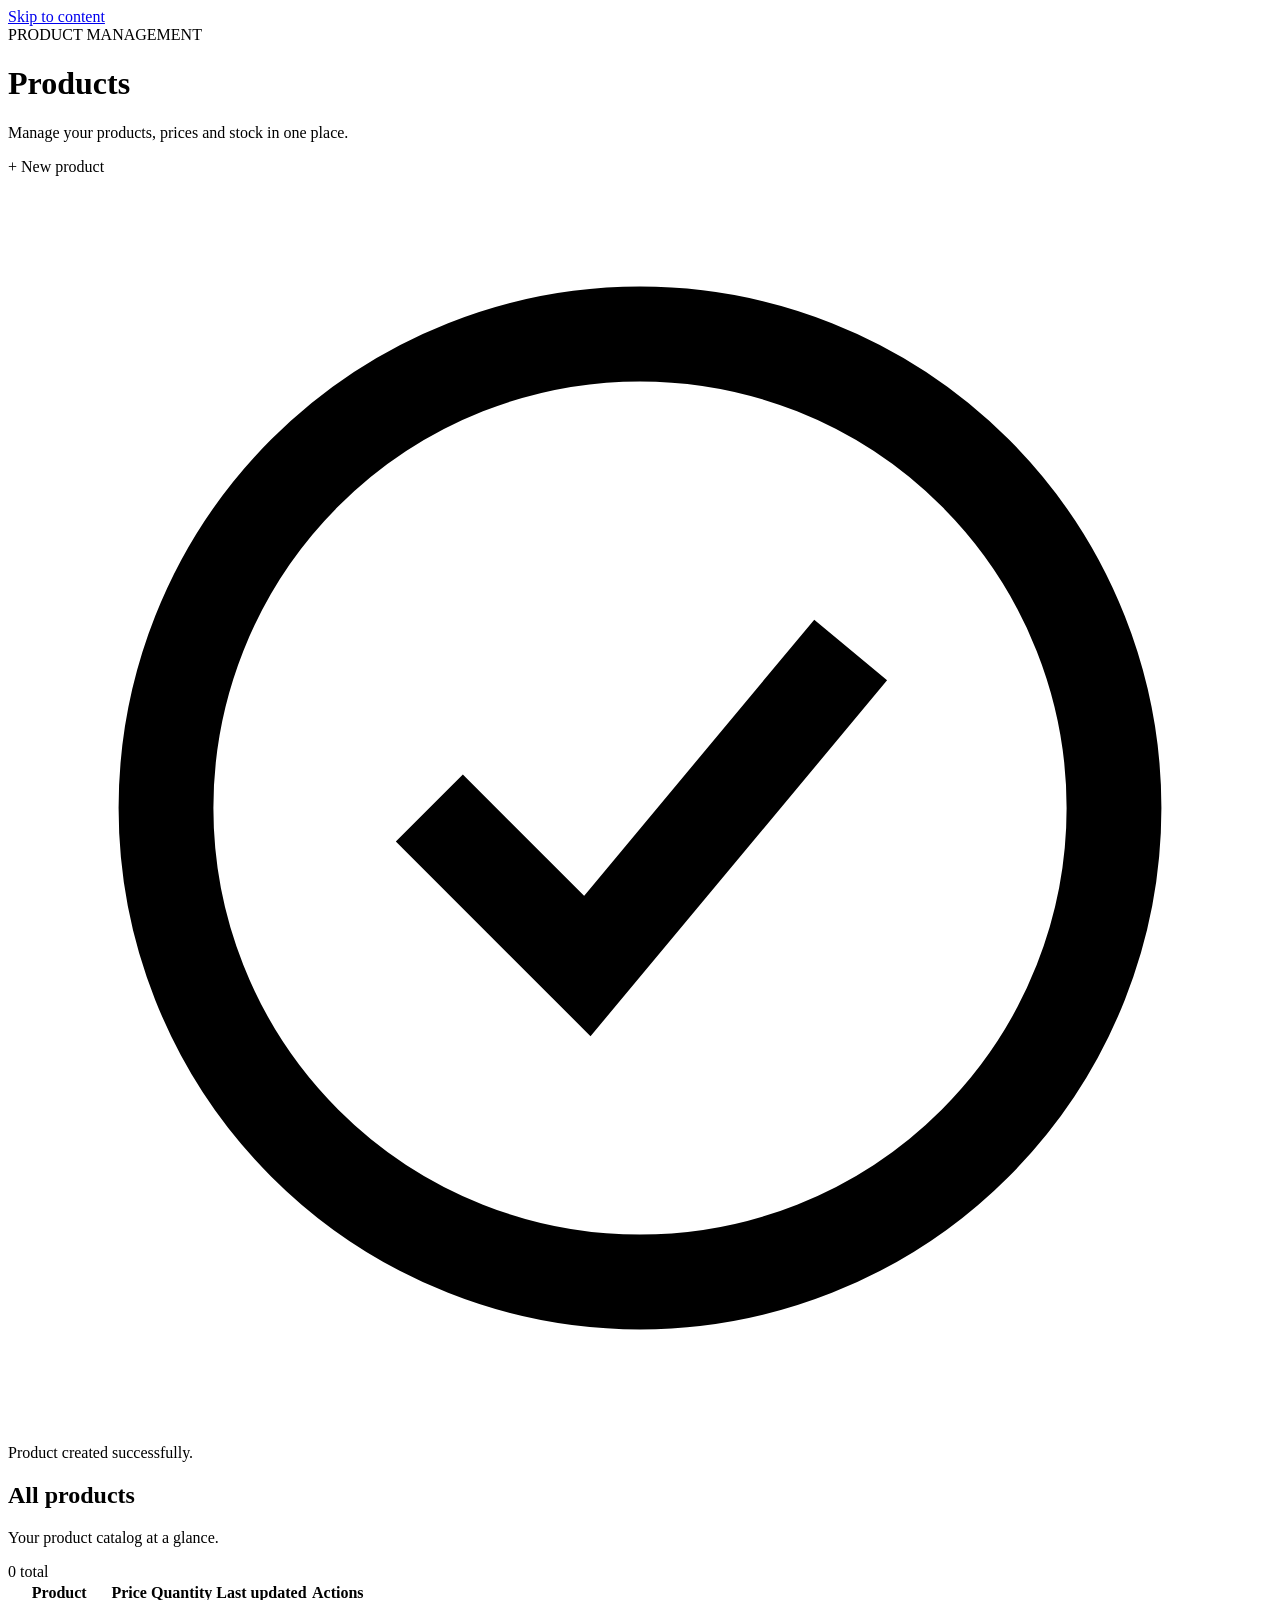
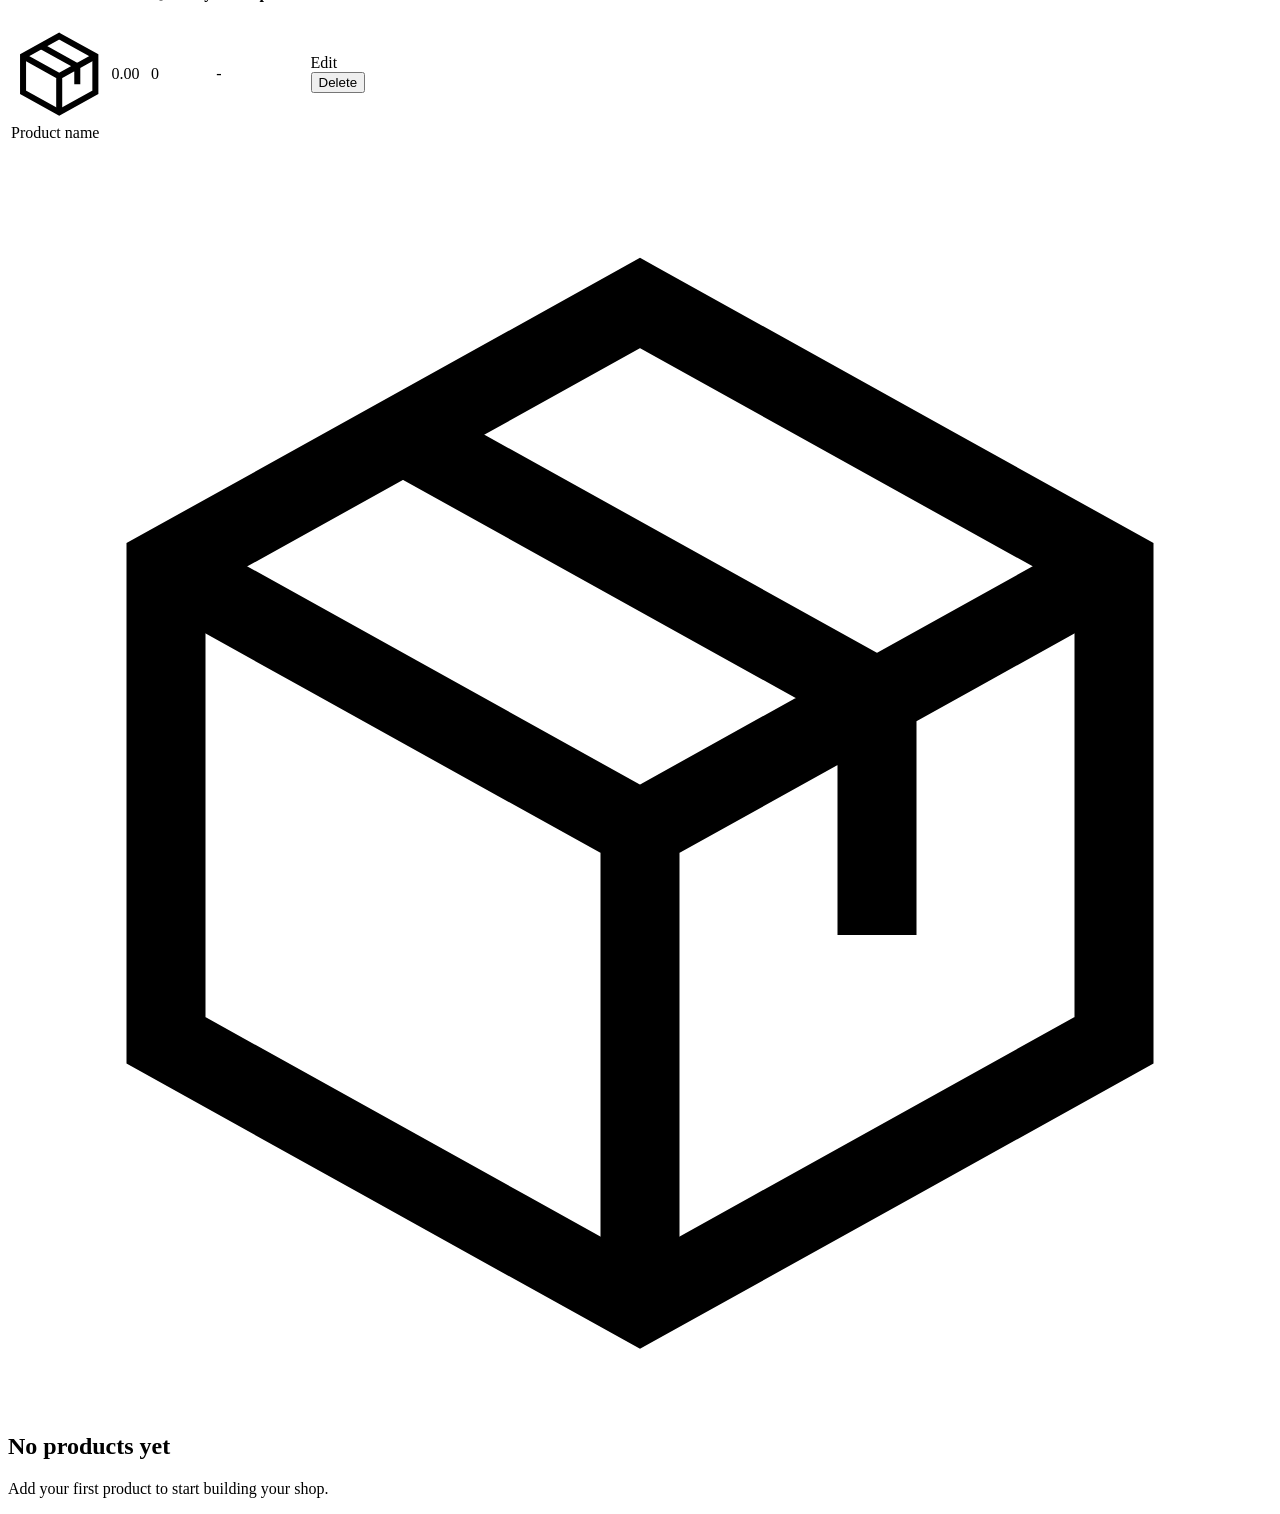
<file: src/main/resources/templates/index.html>
<!DOCTYPE html>
<html lang="en" xmlns:th="http://www.thymeleaf.org">
<head>
    <meta charset="UTF-8">
    <meta name="viewport" content="width=device-width, initial-scale=1.0">
    <title>Products | Online Shop Business Portal</title>
    <link rel="stylesheet" th:href="@{/css/style.css(v='20260922-4')}">
    <link rel="stylesheet" th:href="@{/css/portal.css(v='20260924-1')}">
    <script th:src="@{/js/products.js(v='20260922-4')}" defer></script>
</head>
<body class="portal-page">
    <a class="skip-link" href="#main-content">Skip to content</a>
    <aside th:replace="~{fragments/portal :: sidebar('products')}"></aside>
    <div class="portal-workspace">
        <header th:replace="~{fragments/portal :: topbar('Products')}"></header>
        <main id="main-content" class="portal-content" tabindex="-1">
            <div class="page-heading">
                <div>
                    <span class="eyebrow">PRODUCT MANAGEMENT</span>
                    <h1>Products</h1>
                    <p>Manage your products, prices and stock in one place.</p>
                </div>
                <a class="button button-primary" th:href="@{/products/new}"><span aria-hidden="true">+</span> New product</a>
            </div>
            <div class="success-message" th:if="${success}" role="status">
                <svg viewBox="0 0 24 24" fill="none" stroke="currentColor" stroke-width="1.8" aria-hidden="true">
                    <circle cx="12" cy="12" r="9"/>
                    <path d="m8 12 3 3 5-6"/>
                </svg>
                <span th:text="${success}">Product created successfully.</span>
            </div>
            <section class="product-list" th:unless="${#lists.isEmpty(products)}" aria-label="Product list">
                <div class="list-heading">
                    <div>
                        <h2>All products</h2>
                        <p>Your product catalog at a glance.</p>
                    </div>
                    <span class="product-count" th:text="${#lists.size(products)} + ' total'">0 total</span>
                </div>
                <div class="table-scroll" tabindex="0" role="region" aria-label="Products table">
                    <table class="products-table">
                        <thead>
                            <tr>
                                <th scope="col">Product</th>
                                <th scope="col" class="number-cell">Price</th>
                                <th scope="col" class="number-cell">Quantity</th>
                                <th scope="col">Last updated</th>
                                <th scope="col" class="actions-heading">Actions</th>
                            </tr>
                        </thead>
                        <tbody>
                            <tr th:each="product : ${products}">
                                <td class="product-name">
                                    <div class="product-identity">
                                        <span class="product-thumbnail" aria-hidden="true">
                                            <img th:if="${product.imageAvailable}" th:src="@{/products/{id}/image(id=${product.id})}" alt="" loading="lazy">
                                            <svg th:unless="${product.imageAvailable}" viewBox="0 0 24 24" fill="none" stroke="currentColor" stroke-width="1.5">
                                                <path d="m12 3 9 5v9l-9 5-9-5V8l9-5Z"/>
                                                <path d="m3 8 9 5 9-5M12 13v9M7.5 5.5l9 5V15"/>
                                            </svg>
                                        </span>
                                        <span th:text="${product.productName}">Product name</span>
                                    </div>
                                </td>
                                <td class="number-cell" th:text="${#numbers.formatDecimal(product.price, 1, 'COMMA', 2, 'POINT')}">0.00</td>
                                <td class="number-cell"><span class="quantity-badge" th:classappend="${product.quantity == 0} ? 'is-empty'" th:text="${product.quantity}">0</span></td>
                                <td class="date-cell" th:text="${product.updatedDate != null ? #temporals.format(product.updatedDate, 'dd MMM yyyy, HH:mm') : '-'}">-</td>
                                <td>
                                    <div class="row-actions">
                                        <a class="button button-outline button-small" th:href="@{/products/{id}/edit(id=${product.id})}"
                                           th:aria-label="'Edit ' + ${product.productName}">Edit</a>
                                        <form th:action="@{/products/{id}/delete(id=${product.id})}" method="post">
                                            <input type="hidden" name="productToken" th:value="${productToken}">
                                            <button class="button button-danger button-small" type="button" data-delete-product
                                                    th:attr="data-product-name=${product.productName}"
                                                    aria-haspopup="dialog" aria-controls="delete-product-dialog"
                                                    th:aria-label="'Delete ' + ${product.productName}">Delete</button>
                                        </form>
                                    </div>
                                </td>
                            </tr>
                        </tbody>
                    </table>
                </div>
            </section>
            <section class="empty-state" th:if="${#lists.isEmpty(products)}" aria-labelledby="products-heading">
                <div class="empty-icon" aria-hidden="true">
                    <svg viewBox="0 0 24 24" fill="none" stroke="currentColor" stroke-width="1.5">
                        <path d="m12 3 9 5v9l-9 5-9-5V8l9-5Z"/>
                        <path d="m3 8 9 5 9-5M12 13v9M7.5 5.5l9 5V15"/>
                    </svg>
                </div>
                <h2 id="products-heading">No products yet</h2>
                <p>Add your first product to start building your shop.</p>
            </section>
            <noscript>
                <p class="error-message">Enable JavaScript to use product deletion confirmation.</p>
            </noscript>
        </main>
    </div>
    <dialog id="delete-product-dialog" class="confirm-dialog" aria-labelledby="delete-product-title"
            aria-describedby="delete-product-description">
        <div class="confirm-icon" aria-hidden="true">
            <svg viewBox="0 0 24 24" fill="none" stroke="currentColor" stroke-width="1.7">
                <path d="M3 6h18M9 6V4h6v2M5 6l1 14h12l1-14M10 10v6M14 10v6"/>
            </svg>
        </div>
        <h2 id="delete-product-title">Delete product?</h2>
        <p id="delete-product-description"><strong id="delete-product-name"></strong> will be removed from your product list.</p>
        <div class="confirm-actions">
            <button id="cancel-product-delete" class="button button-outline" type="button" autofocus>Cancel</button>
            <button id="confirm-product-delete" class="button button-danger-solid" type="button">Delete product</button>
        </div>
    </dialog>
</body>
</html>
</file>
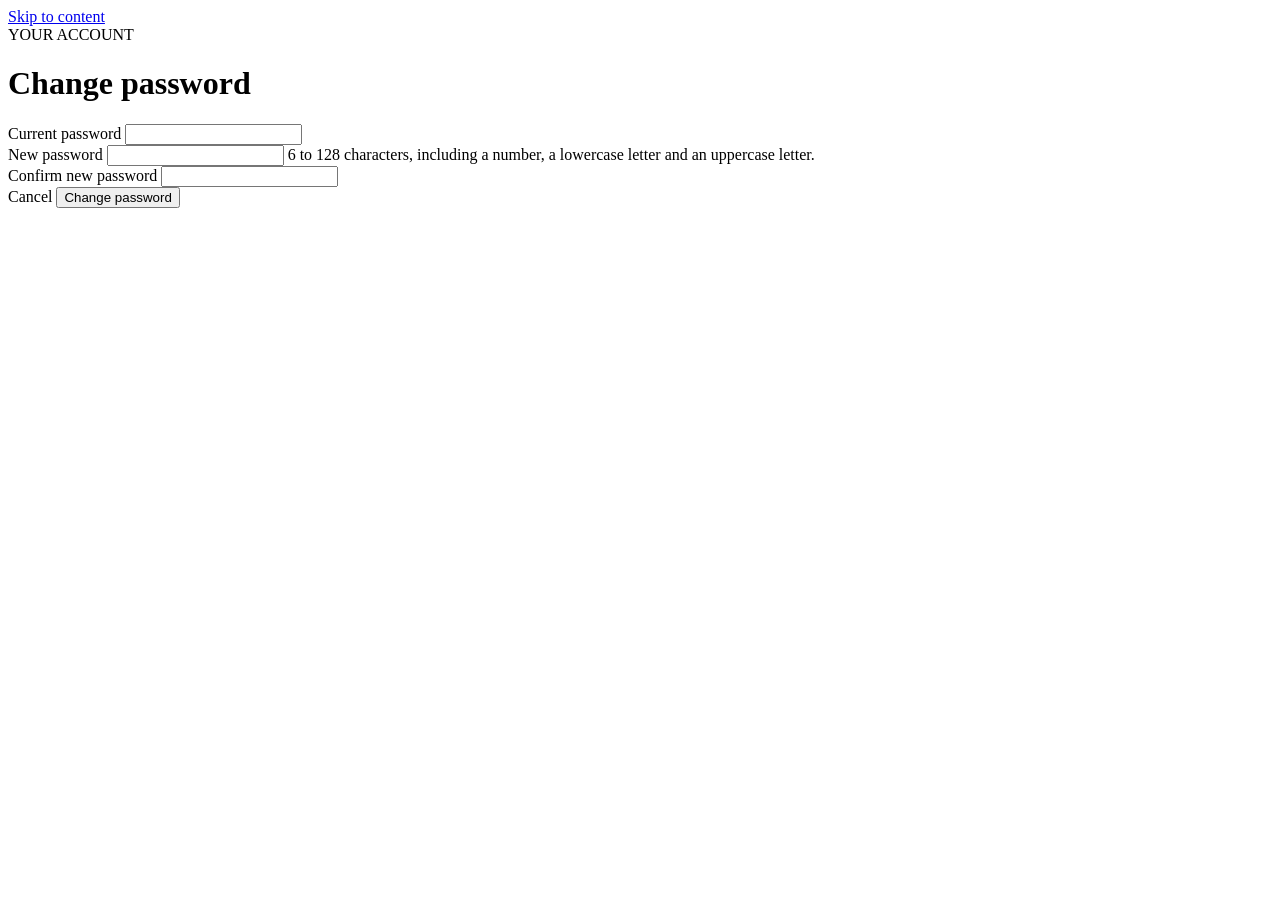
<file: src/main/resources/templates/change-password.html>
<!DOCTYPE html>
<html lang="en" xmlns:th="http://www.thymeleaf.org">
<head>
    <meta charset="UTF-8">
    <meta name="viewport" content="width=device-width, initial-scale=1.0">
    <title>Change password | Online Shop</title>
    <link rel="stylesheet" th:href="@{/css/style.css(v='20260922-4')}">
    <link rel="stylesheet" th:href="@{/css/portal.css(v='20260924-1')}">
</head>
<body class="portal-page">
    <a class="skip-link" href="#main-content">Skip to content</a>
    <aside th:replace="~{fragments/portal :: sidebar('account')}"></aside>
    <div class="portal-workspace">
        <header th:replace="~{fragments/portal :: topbar('Password')}"></header>
        <main id="main-content" class="portal-content product-editor" tabindex="-1">
            <div class="page-heading"><div>
                <span class="eyebrow">YOUR ACCOUNT</span>
                <h1 th:text="${session.mustChangePassword} ? 'Set your password' : 'Change password'">Change password</h1>
                <p th:text="${session.mustChangePassword} ? 'Replace your temporary password to enter the portal.' : 'Choose a new password for your account.'"></p>
            </div></div>
            <form class="product-form" th:action="@{/account/password}" method="post">
                <input type="hidden" name="portalToken" th:value="${session.portalToken}">
                <div class="error-message" th:if="${errors}" role="alert"><p th:each="error : ${errors}" th:text="${error}"></p></div>
                <input type="hidden" name="username" th:value="${session.loggedInUser}" autocomplete="username">
                <div class="form-field">
                    <label for="currentPassword" th:text="${session.mustChangePassword} ? 'Temporary password' : 'Current password'">Current password</label>
                    <input id="currentPassword" name="currentPassword" type="password" autocomplete="current-password" maxlength="128" required>
                </div>
                <div class="form-field">
                    <label for="newPassword">New password</label>
                    <input id="newPassword" name="newPassword" type="password" autocomplete="new-password" minlength="6" maxlength="128" pattern="(?=.*[a-z])(?=.*[A-Z])(?=.*[0-9]).{6,128}" aria-describedby="password-help" required>
                    <span id="password-help" class="field-help">6 to 128 characters, including a number, a lowercase letter and an uppercase letter.</span>
                </div>
                <div class="form-field">
                    <label for="confirmPassword">Confirm new password</label>
                    <input id="confirmPassword" name="confirmPassword" type="password" autocomplete="new-password" minlength="6" maxlength="128" required>
                </div>
                <div class="form-actions">
                    <a class="button button-outline" th:href="@{/workspace}" th:unless="${session.mustChangePassword}">Cancel</a>
                    <button class="button button-primary" type="submit" th:text="${session.mustChangePassword} ? 'Save and enter portal' : 'Change password'">Change password</button>
                </div>
            </form>
        </main>
    </div>
</body>
</html>
</file>
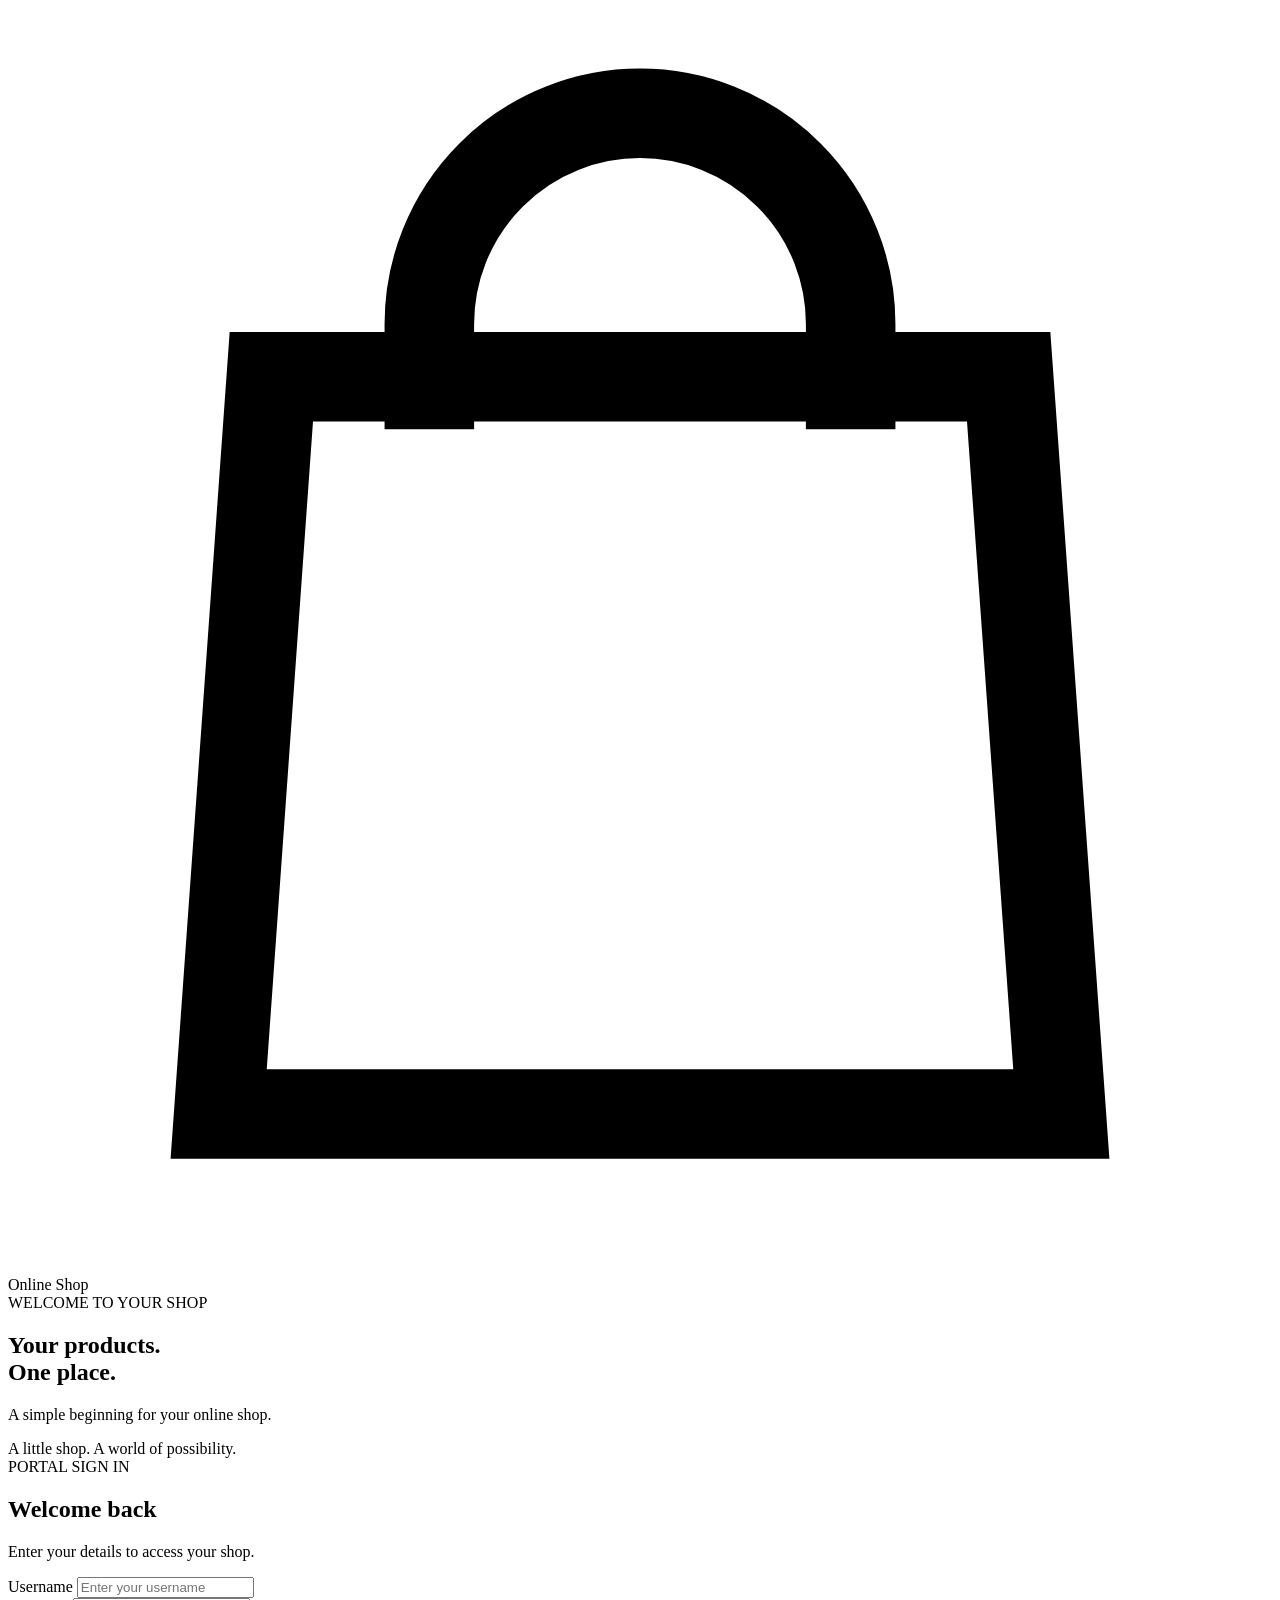
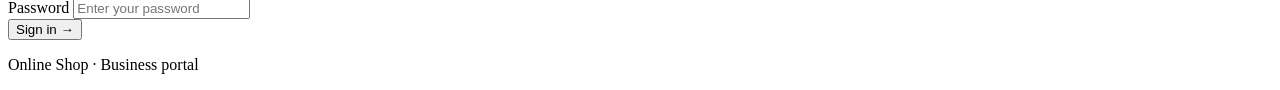
<file: src/main/resources/templates/login.html>
<!DOCTYPE html>
<html lang="en" xmlns:th="http://www.thymeleaf.org">
<head>
    <meta charset="UTF-8">
    <meta name="viewport" content="width=device-width, initial-scale=1.0">
    <title>Sign in | Online Shop</title>
    <link rel="stylesheet" th:href="@{/css/style.css(v='20260922-4')}">
</head>
<body class="login-page">
    <main class="login-layout">
        <section class="brand-panel" aria-label="Online Shop">
            <a class="brand brand-light" th:href="@{/}">
                <svg viewBox="0 0 24 24" fill="none" stroke="currentColor" stroke-width="1.7" aria-hidden="true">
                    <path d="M5 7h14l1 14H4L5 7Z"/>
                    <path d="M8 8V6a4 4 0 0 1 8 0v2"/>
                </svg>
                Online Shop
            </a>
            <div class="brand-message">
                <span class="eyebrow">WELCOME TO YOUR SHOP</span>
                <h2>Your products.<br>One place.</h2>
                <p>A simple beginning for your online shop.</p>
            </div>
            <span class="brand-caption">A little shop. A world of possibility.</span>
        </section>

        <section class="form-panel" aria-labelledby="login-heading">
            <div class="form-heading">
                <span class="eyebrow">PORTAL SIGN IN</span>
                <h1 id="login-heading">Welcome back</h1>
                <p>Enter your details to access your shop.</p>
            </div>

            <form th:action="@{/login}" method="post" class="login-form">
                <div class="error-message" th:if="${error}" th:text="${error}" role="alert"></div>

                <div class="form-field">
                    <label for="username">Username</label>
                    <input id="username" name="username" type="text" placeholder="Enter your username"
                           th:value="${username}" autocomplete="username" autocapitalize="none"
                           spellcheck="false" required>
                </div>

                <div class="form-field">
                    <label for="password">Password</label>
                    <input id="password" name="password" type="password" placeholder="Enter your password"
                           autocomplete="current-password" required>
                </div>

                <button type="submit" class="button button-primary">Sign in <span aria-hidden="true">&rarr;</span></button>
            </form>
            <p class="login-note">Online Shop &middot; Business portal</p>
        </section>
    </main>
</body>
</html>
</file>
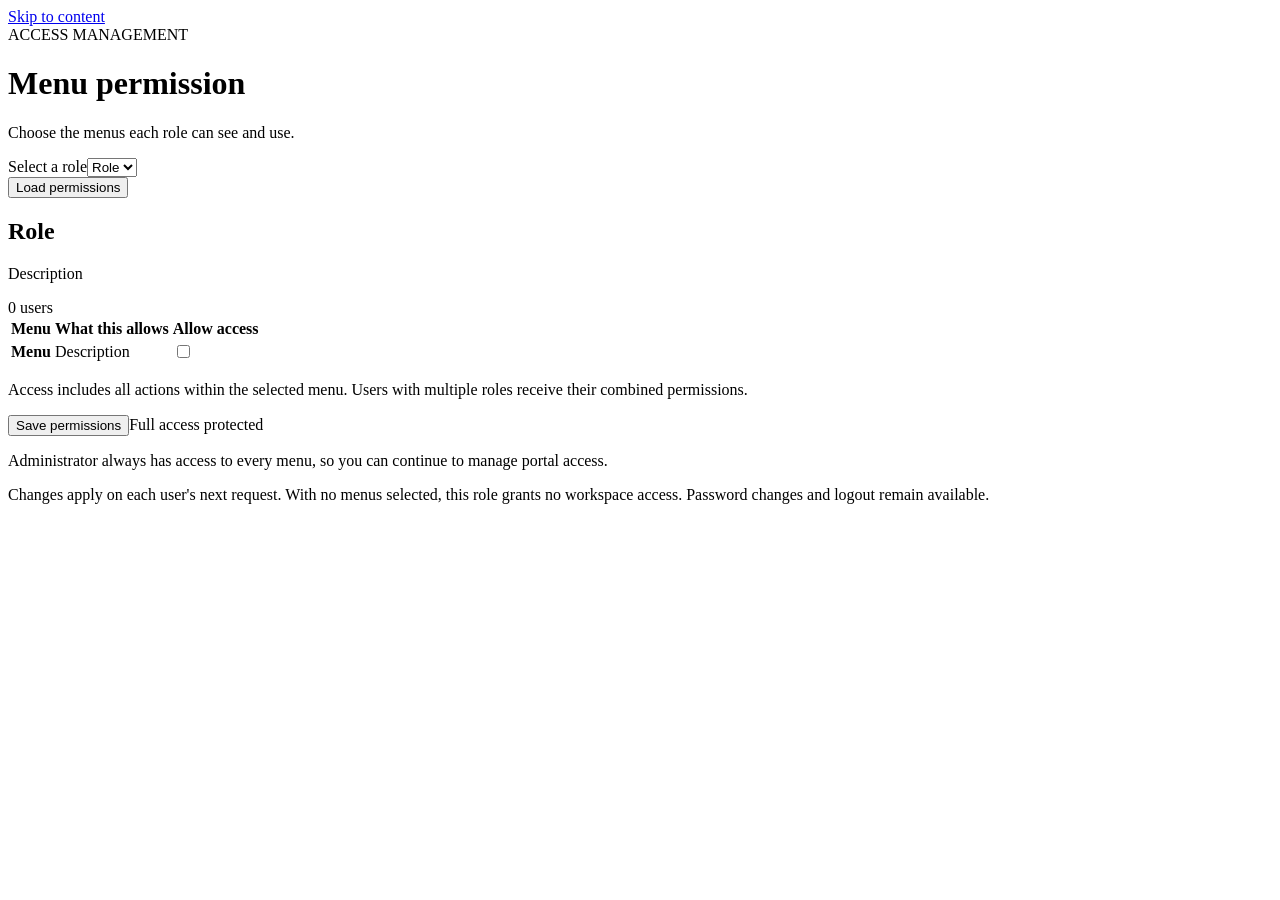
<file: src/main/resources/templates/menu-permissions.html>
<!DOCTYPE html>
<html lang="en" xmlns:th="http://www.thymeleaf.org">
<head>
    <meta charset="UTF-8"><meta name="viewport" content="width=device-width, initial-scale=1.0">
    <title>Menu permission | Online Shop</title>
    <link rel="stylesheet" th:href="@{/css/style.css(v='20260922-4')}">
    <link rel="stylesheet" th:href="@{/css/portal.css(v='20260924-1')}">
</head>
<body class="portal-page">
    <a class="skip-link" href="#main-content">Skip to content</a>
    <aside th:replace="~{fragments/portal :: sidebar('permissions')}"></aside>
    <div class="portal-workspace">
        <header th:replace="~{fragments/portal :: topbar('Menu permission')}"></header>
        <main id="main-content" class="portal-content" tabindex="-1">
            <div class="page-heading"><div><span class="eyebrow">ACCESS MANAGEMENT</span><h1>Menu permission</h1><p>Choose the menus each role can see and use.</p></div></div>
            <div class="success-message" th:if="${success}" th:text="${success}" role="status"></div>
            <form class="permission-selector" th:action="@{/menu-permissions}" method="get">
                <div class="form-field"><label for="roleId">Select a role</label><select id="roleId" name="roleId"><option th:each="role : ${roles}" th:value="${role.id}" th:text="${role.name}" th:selected="${role.id == selectedRole.id}">Role</option></select></div>
                <button class="button button-outline" type="submit">Load permissions</button>
            </form>
            <form th:object="${permissions}" th:action="@{/menu-permissions/{id}(id=${selectedRole.id})}" method="post">
                <input type="hidden" name="portalToken" th:value="${session.portalToken}">
                <div class="error-message account-alert" th:if="${#fields.hasAnyErrors()}" role="alert"><p th:each="error : ${#fields.allErrors()}" th:text="${error}"></p></div>
                <section class="product-list" aria-labelledby="permissions-heading">
                    <div class="list-heading"><div><h2 id="permissions-heading" th:text="${selectedRole.name}">Role</h2><p th:text="${selectedRole.description}">Description</p></div><span class="product-count" th:text="${selectedRole.userCount} + ' users'">0 users</span></div>
                    <div class="table-scroll" tabindex="0" role="region" aria-label="Menu permissions">
                        <table class="products-table permissions-table">
                            <thead><tr><th scope="col">Menu</th><th scope="col">What this allows</th><th scope="col" class="permission-toggle">Allow access</th></tr></thead>
                            <tbody><tr th:each="menu : ${menus}">
                                <th scope="row"><label th:for="${'menu-' + menu.name()}" th:text="${menu.label}">Menu</label></th>
                                <td th:text="${menu.description}">Description</td>
                                <td class="permission-toggle"><input class="permission-checkbox" type="checkbox" th:id="${'menu-' + menu.name()}" name="menus" th:value="${menu.name()}" th:checked="${permissions.menus.contains(menu.name())}" th:disabled="${selectedRole.administrator}" th:aria-label="'Allow ' + ${menu.label}"></td>
                            </tr></tbody>
                        </table>
                    </div>
                    <div class="permission-footer"><p>Access includes all actions within the selected menu. Users with multiple roles receive their combined permissions.</p><button class="button button-primary" type="submit" th:unless="${selectedRole.administrator}">Save permissions</button><span class="account-badge badge-role" th:if="${selectedRole.administrator}">Full access protected</span></div>
                </section>
            </form>
            <p class="account-note" th:if="${selectedRole.administrator}">Administrator always has access to every menu, so you can continue to manage portal access.</p>
            <p class="account-note" th:unless="${selectedRole.administrator}">Changes apply on each user's next request. With no menus selected, this role grants no workspace access. Password changes and logout remain available.</p>
        </main>
    </div>
</body>
</html>
</file>
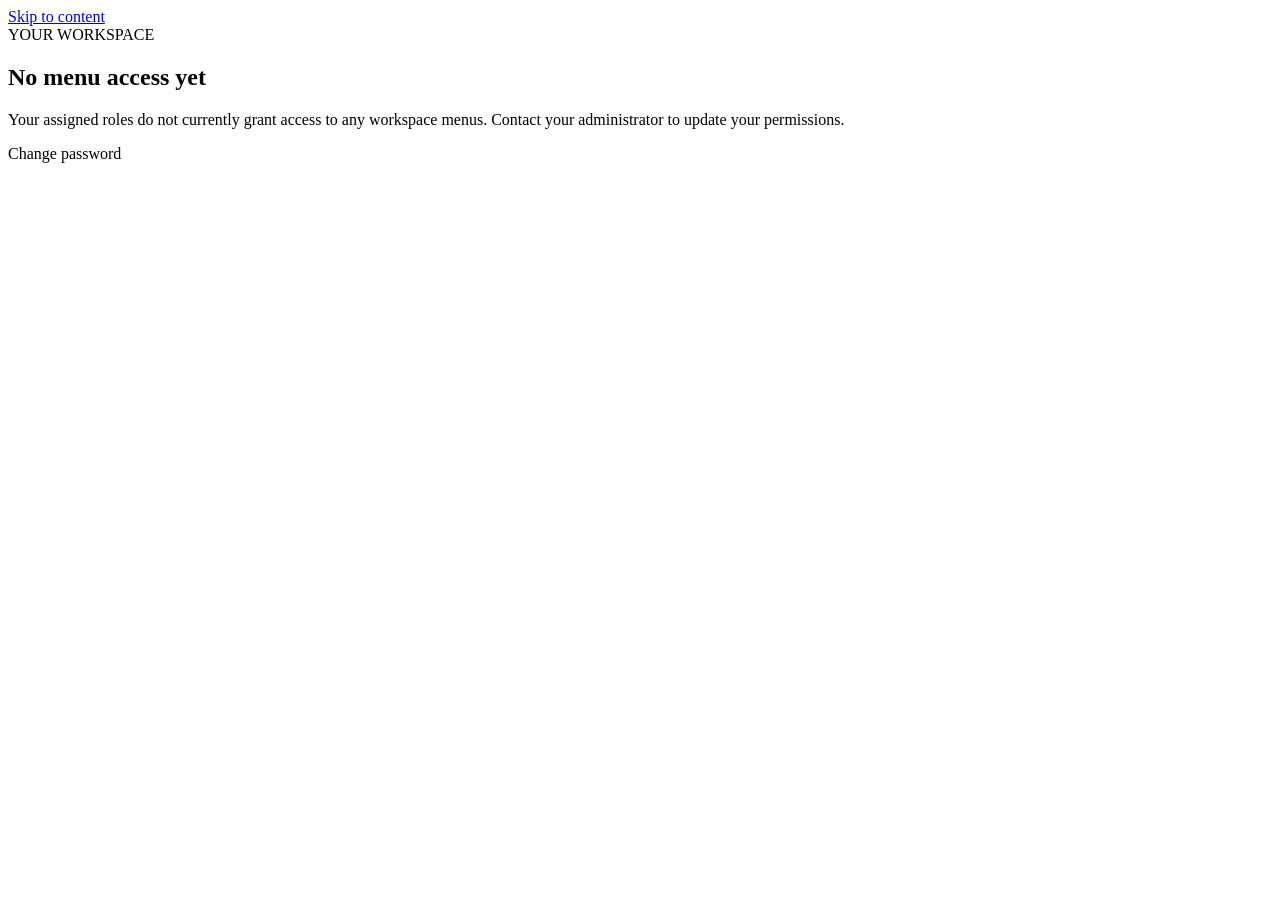
<file: src/main/resources/templates/no-menu-access.html>
<!DOCTYPE html>
<html lang="en" xmlns:th="http://www.thymeleaf.org">
<head>
    <meta charset="UTF-8"><meta name="viewport" content="width=device-width, initial-scale=1.0">
    <title>Workspace access | Online Shop</title>
    <link rel="stylesheet" th:href="@{/css/style.css(v='20260922-4')}">
    <link rel="stylesheet" th:href="@{/css/portal.css(v='20260924-1')}">
</head>
<body class="portal-page">
    <a class="skip-link" href="#main-content">Skip to content</a>
    <aside th:replace="~{fragments/portal :: sidebar('workspace')}"></aside>
    <div class="portal-workspace">
        <header th:replace="~{fragments/portal :: topbar('Workspace')}"></header>
        <main id="main-content" class="portal-content" tabindex="-1">
            <div class="success-message" th:if="${success}" th:text="${success}" role="status"></div>
            <section class="empty-state"><span class="eyebrow">YOUR WORKSPACE</span><h1>No menu access yet</h1><p>Your assigned roles do not currently grant access to any workspace menus. Contact your administrator to update your permissions.</p><a class="button button-outline" th:href="@{/account/password}">Change password</a></section>
        </main>
    </div>
</body>
</html>
</file>
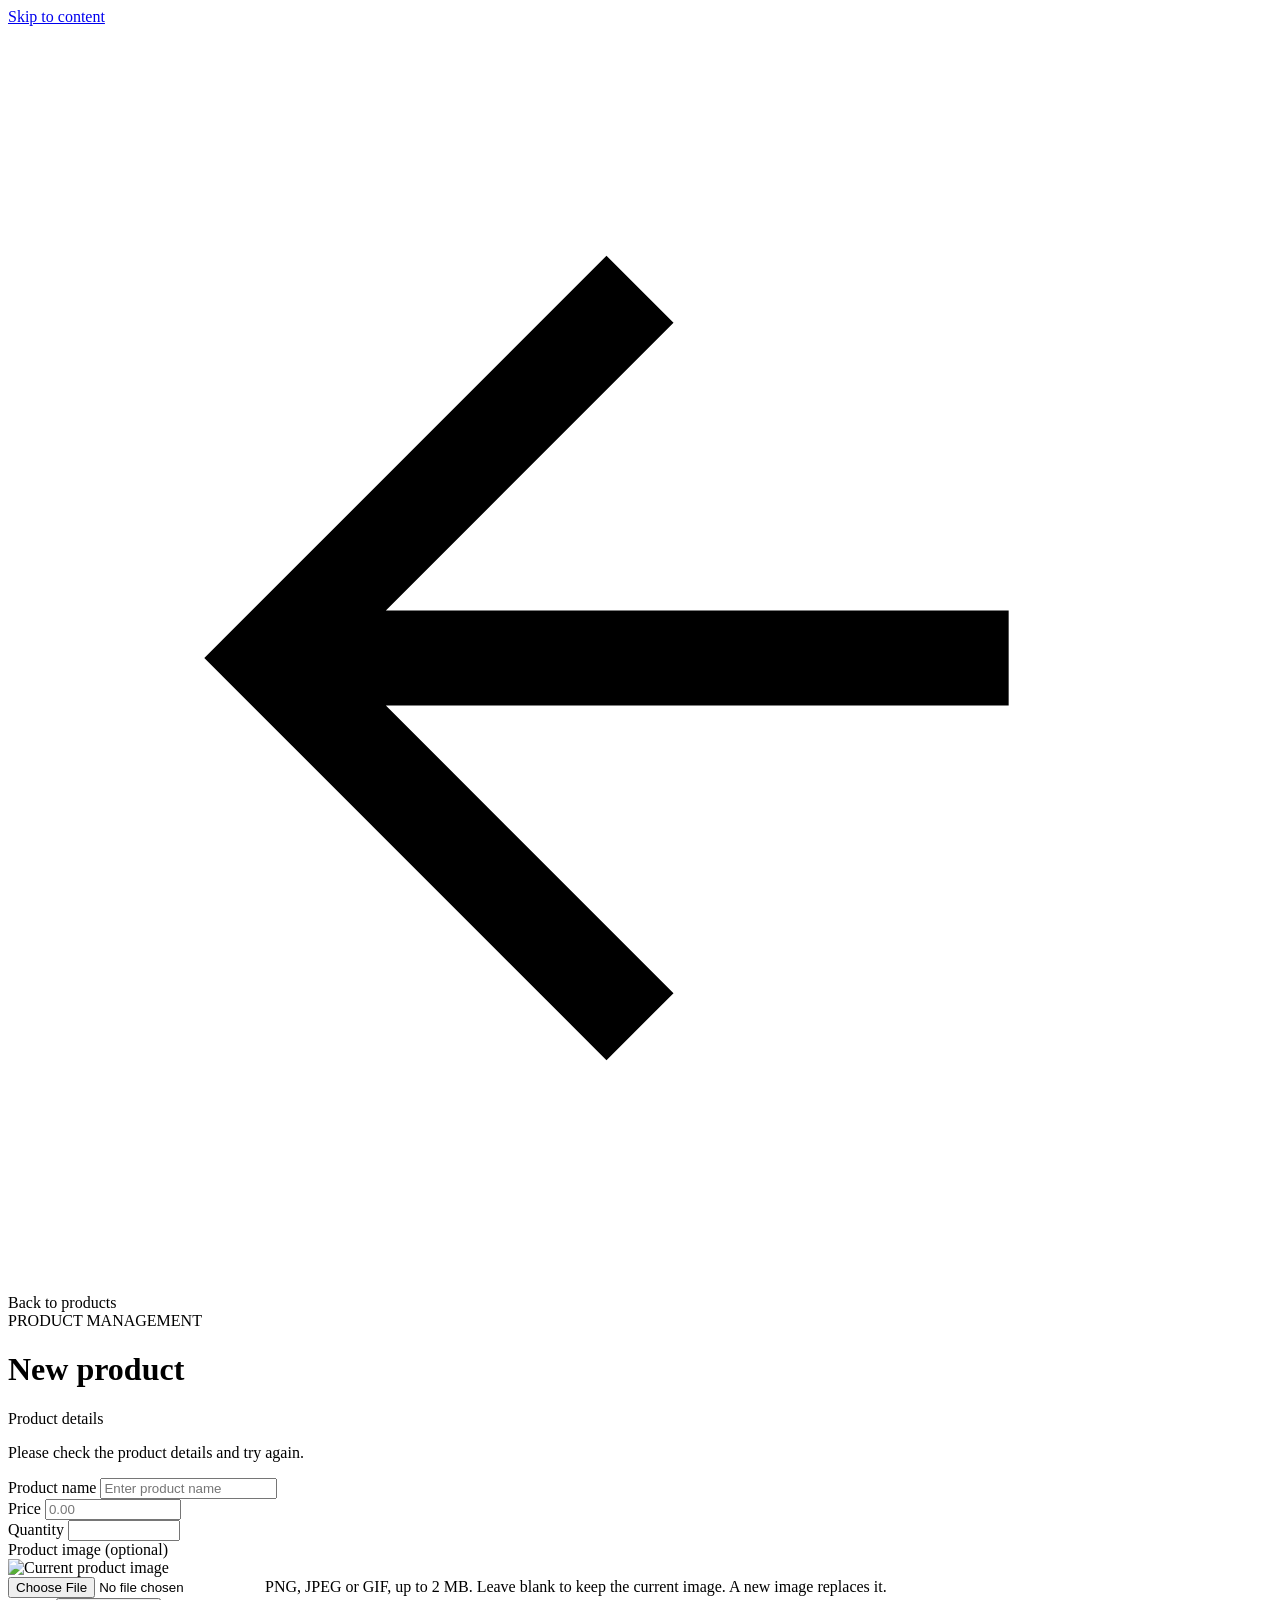
<file: src/main/resources/templates/product-form.html>
<!DOCTYPE html>
<html lang="en" xmlns:th="http://www.thymeleaf.org">
<head>
    <meta charset="UTF-8">
    <meta name="viewport" content="width=device-width, initial-scale=1.0">
    <title th:text="${productId == null ? 'New product | Online Shop' : 'Edit product | Online Shop'}">Product | Online Shop</title>
    <link rel="stylesheet" th:href="@{/css/style.css(v='20260922-4')}">
    <link rel="stylesheet" th:href="@{/css/portal.css(v='20260924-1')}">
</head>
<body class="portal-page">
    <a class="skip-link" href="#main-content">Skip to content</a>
    <aside th:replace="~{fragments/portal :: sidebar('products')}"></aside>
    <div class="portal-workspace">
        <header th:replace="~{fragments/portal :: topbar('Products')}"></header>
        <main id="main-content" class="portal-content product-editor" tabindex="-1">
            <a class="button button-outline back-link" th:href="@{/products}">
                <svg viewBox="0 0 24 24" fill="none" stroke="currentColor" stroke-width="1.8" aria-hidden="true">
                    <path d="m12 5-7 7 7 7M5 12h14"/>
                </svg>
                Back to products
            </a>
            <div class="page-heading">
                <div>
                    <span class="eyebrow">PRODUCT MANAGEMENT</span>
                    <h1 th:text="${productId == null ? 'New product' : 'Edit product'}">New product</h1>
                    <p th:text="${productId == null ? 'Add the details for your next product.' : 'Keep your product details up to date.'}">Product details</p>
                </div>
            </div>
            <form class="product-form" th:object="${product}" method="post" enctype="multipart/form-data"
                  th:action="${productId == null} ? @{/products} : @{/products/{id}/edit(id=${productId})}">
                <input type="hidden" name="productToken" th:value="${productToken}">
                <div class="error-message" th:if="${#fields.hasAnyErrors()}" role="alert">
                    <p>Please check the product details and try again.</p>
                    <p th:each="error : ${#fields.globalErrors()}" th:text="${error}"></p>
                </div>
                <div class="form-field">
                    <label for="productName">Product name</label>
                    <input id="productName" type="text" th:field="*{productName}" placeholder="Enter product name"
                           maxlength="255" required th:errorclass="input-error"
                           th:attr="aria-invalid=${#fields.hasErrors('productName')}" aria-describedby="productName-error">
                    <span id="productName-error" class="field-error" th:errors="*{productName}"></span>
                </div>
                <div class="form-row">
                    <div class="form-field">
                        <label for="price">Price</label>
                        <input id="price" type="number" th:field="*{price}" placeholder="0.00" min="0" max="9999999999.99"
                               step="0.01" required th:errorclass="input-error"
                               th:attr="aria-invalid=${#fields.hasErrors('price')}" aria-describedby="price-error">
                        <span id="price-error" class="field-error" th:errors="*{price}"></span>
                    </div>
                    <div class="form-field">
                        <label for="quantity">Quantity</label>
                        <input id="quantity" type="number" th:field="*{quantity}" min="0" max="2147483647" step="1" required
                               th:errorclass="input-error" th:attr="aria-invalid=${#fields.hasErrors('quantity')}"
                               aria-describedby="quantity-error">
                        <span id="quantity-error" class="field-error" th:errors="*{quantity}"></span>
                    </div>
                </div>
                <div class="form-field">
                    <label for="image">Product image <span class="optional-label">(optional)</span></label>
                    <div class="image-upload">
                        <div class="current-image" th:if="${hasImage}">
                            <img th:src="@{/products/{id}/image(id=${productId})}" alt="Current product image">
                        </div>
                        <div class="image-upload-controls">
                            <input id="image" name="image" type="file" accept="image/png,image/jpeg,image/gif" aria-describedby="image-help">
                            <span class="field-help" id="image-help">PNG, JPEG or GIF, up to 2 MB.<span th:if="${hasImage}"> Leave blank to keep the current image. A new image replaces it.</span></span>
                        </div>
                    </div>
                </div>
                <div class="form-actions">
                    <a class="button button-outline" th:href="@{/products}">Cancel</a>
                    <button class="button button-primary" type="submit" th:text="${productId == null ? 'Create product' : 'Save changes'}">Create product</button>
                </div>
            </form>
        </main>
    </div>
</body>
</html>
</file>
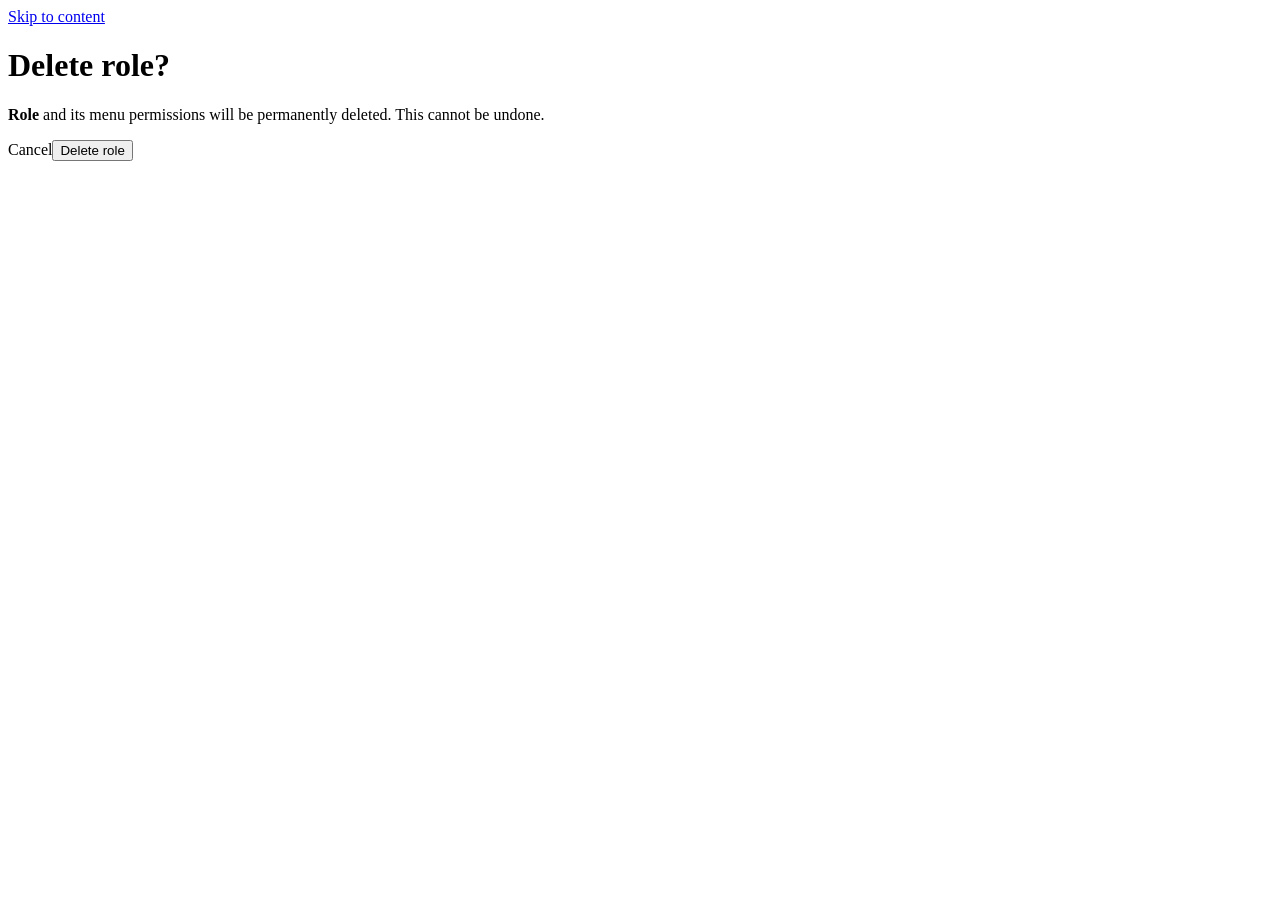
<file: src/main/resources/templates/role-delete.html>
<!DOCTYPE html>
<html lang="en" xmlns:th="http://www.thymeleaf.org">
<head>
    <meta charset="UTF-8"><meta name="viewport" content="width=device-width, initial-scale=1.0">
    <title>Delete role | Online Shop</title>
    <link rel="stylesheet" th:href="@{/css/style.css(v='20260922-4')}">
    <link rel="stylesheet" th:href="@{/css/portal.css(v='20260924-1')}">
</head>
<body class="portal-page">
    <a class="skip-link" href="#main-content">Skip to content</a>
    <aside th:replace="~{fragments/portal :: sidebar('roles')}"></aside>
    <div class="portal-workspace">
        <header th:replace="~{fragments/portal :: topbar('Role management')}"></header>
        <main id="main-content" class="portal-content product-editor" tabindex="-1">
            <div class="page-heading"><h1>Delete role?</h1></div>
            <form class="product-form" th:action="@{/roles/{id}/delete(id=${role.id})}" method="post">
                <input type="hidden" name="portalToken" th:value="${session.portalToken}">
                <p><strong th:text="${role.name}">Role</strong> and its menu permissions will be permanently deleted. This cannot be undone.</p>
                <div class="account-info" th:unless="${role.deletable}" th:text="${role.system ? 'Built-in roles cannot be deleted.' : 'This role is assigned to users. Reassign those users before deleting it.'}"></div>
                <div class="form-actions"><a class="button button-outline" th:href="@{/roles}">Cancel</a><button class="button button-danger-solid" type="submit" th:disabled="${!role.deletable}">Delete role</button></div>
            </form>
        </main>
    </div>
</body>
</html>
</file>
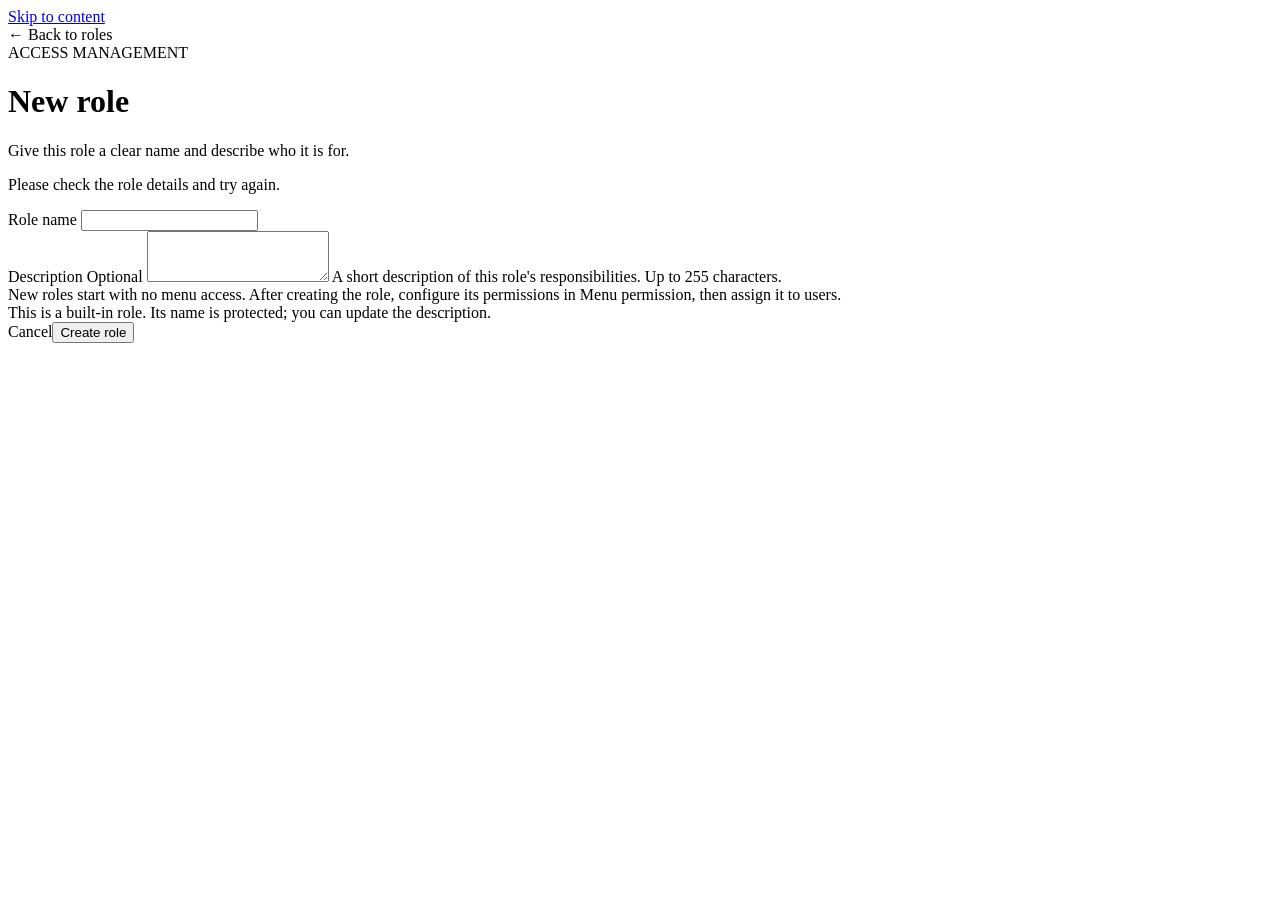
<file: src/main/resources/templates/role-form.html>
<!DOCTYPE html>
<html lang="en" xmlns:th="http://www.thymeleaf.org">
<head>
    <meta charset="UTF-8"><meta name="viewport" content="width=device-width, initial-scale=1.0">
    <title th:text="${roleId == null ? 'New role | Online Shop' : 'Edit role | Online Shop'}">Role | Online Shop</title>
    <link rel="stylesheet" th:href="@{/css/style.css(v='20260922-4')}">
    <link rel="stylesheet" th:href="@{/css/portal.css(v='20260924-1')}">
</head>
<body class="portal-page">
    <a class="skip-link" href="#main-content">Skip to content</a>
    <aside th:replace="~{fragments/portal :: sidebar('roles')}"></aside>
    <div class="portal-workspace">
        <header th:replace="~{fragments/portal :: topbar('Role management')}"></header>
        <main id="main-content" class="portal-content product-editor" tabindex="-1">
            <a class="button button-outline back-link" th:href="@{/roles}">&larr; Back to roles</a>
            <div class="page-heading"><div><span class="eyebrow">ACCESS MANAGEMENT</span><h1 th:text="${roleId == null ? 'New role' : 'Edit role'}">New role</h1><p>Give this role a clear name and describe who it is for.</p></div></div>
            <form class="product-form" th:object="${role}" method="post" th:action="${roleId == null} ? @{/roles} : @{/roles/{id}/edit(id=${roleId})}">
                <input type="hidden" name="portalToken" th:value="${session.portalToken}">
                <div class="error-message" th:if="${#fields.hasAnyErrors()}" role="alert"><p>Please check the role details and try again.</p><p th:each="error : ${#fields.globalErrors()}" th:text="${error}"></p></div>
                <div class="form-field">
                    <label for="name">Role name</label>
                    <input id="name" type="text" th:field="*{name}" maxlength="50" required th:readonly="${systemRole}" th:errorclass="input-error" aria-describedby="name-error" th:attr="aria-invalid=${#fields.hasErrors('name')}">
                    <span id="name-error" class="field-error" th:errors="*{name}"></span>
                </div>
                <div class="form-field">
                    <label for="description">Description <span class="optional-label">Optional</span></label>
                    <textarea id="description" th:field="*{description}" maxlength="255" rows="3" aria-describedby="description-help description-error" th:errorclass="input-error" th:attr="aria-invalid=${#fields.hasErrors('description')}"></textarea>
                    <span id="description-help" class="field-help">A short description of this role's responsibilities. Up to 255 characters.</span>
                    <span id="description-error" class="field-error" th:errors="*{description}"></span>
                </div>
                <div class="account-info" th:if="${roleId == null}">New roles start with no menu access. After creating the role, configure its permissions in Menu permission, then assign it to users.</div>
                <div class="account-info" th:if="${systemRole}">This is a built-in role. Its name is protected; you can update the description.</div>
                <div class="form-actions"><a class="button button-outline" th:href="@{/roles}">Cancel</a><button class="button button-primary" type="submit" th:text="${roleId == null ? 'Create role' : 'Save changes'}">Create role</button></div>
            </form>
        </main>
    </div>
</body>
</html>
</file>
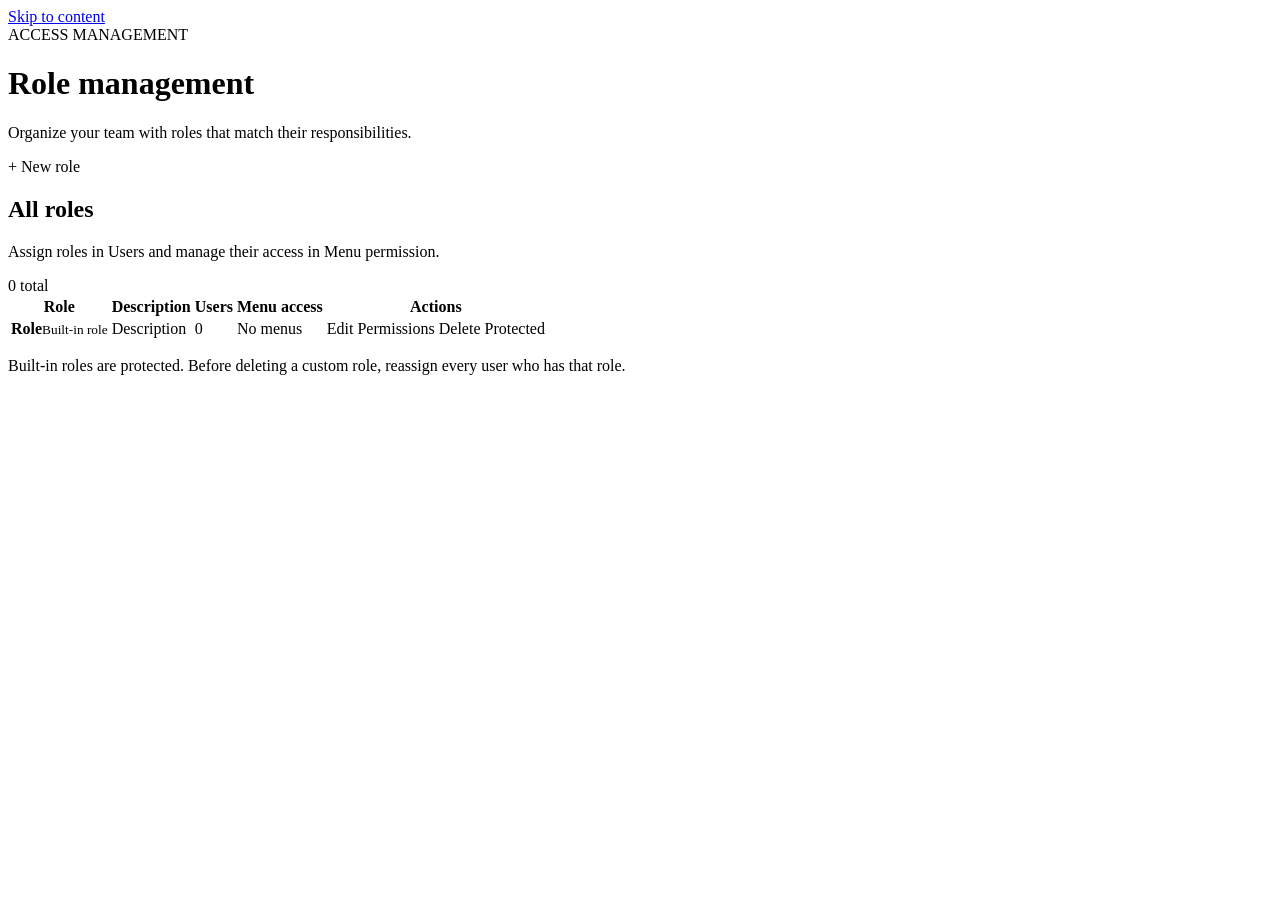
<file: src/main/resources/templates/roles.html>
<!DOCTYPE html>
<html lang="en" xmlns:th="http://www.thymeleaf.org">
<head>
    <meta charset="UTF-8"><meta name="viewport" content="width=device-width, initial-scale=1.0">
    <title>Role management | Online Shop</title>
    <link rel="stylesheet" th:href="@{/css/style.css(v='20260922-4')}">
    <link rel="stylesheet" th:href="@{/css/portal.css(v='20260924-1')}">
</head>
<body class="portal-page">
    <a class="skip-link" href="#main-content">Skip to content</a>
    <aside th:replace="~{fragments/portal :: sidebar('roles')}"></aside>
    <div class="portal-workspace">
        <header th:replace="~{fragments/portal :: topbar('Role management')}"></header>
        <main id="main-content" class="portal-content" tabindex="-1">
            <div class="page-heading">
                <div><span class="eyebrow">ACCESS MANAGEMENT</span><h1>Role management</h1><p>Organize your team with roles that match their responsibilities.</p></div>
                <a class="button button-primary" th:href="@{/roles/new}"><span aria-hidden="true">+</span> New role</a>
            </div>
            <div class="success-message" th:if="${success}" th:text="${success}" role="status"></div>
            <div class="error-message account-alert" th:if="${error}" th:text="${error}" role="alert"></div>
            <section class="product-list" aria-labelledby="roles-heading">
                <div class="list-heading"><div><h2 id="roles-heading">All roles</h2><p>Assign roles in Users and manage their access in Menu permission.</p></div><span class="product-count" th:text="${#lists.size(roles)} + ' total'">0 total</span></div>
                <div class="table-scroll" tabindex="0" role="region" aria-label="Roles table">
                    <table class="products-table roles-table">
                        <thead><tr><th scope="col">Role</th><th scope="col">Description</th><th scope="col">Users</th><th scope="col">Menu access</th><th scope="col" class="actions-heading">Actions</th></tr></thead>
                        <tbody><tr th:each="role : ${roles}">
                            <td><strong th:text="${role.name}">Role</strong><small class="cell-detail" th:if="${role.system}">Built-in role</small></td>
                            <td class="role-description" th:text="${role.description.isEmpty() ? 'No description' : role.description}">Description</td>
                            <td><span class="quantity-badge" th:text="${role.userCount}">0</span></td>
                            <td><span class="account-badge" th:classappend="${role.menus.isEmpty()} ? 'badge-pending' : 'badge-role'" th:text="${role.menus.isEmpty() ? 'No menus' : #sets.size(role.menus) + ' menus'}">No menus</span></td>
                            <td><div class="row-actions">
                                <a class="button button-outline button-small" th:href="@{/roles/{id}/edit(id=${role.id})}" th:aria-label="'Edit ' + ${role.name}">Edit</a>
                                <a class="button button-outline button-small" th:if="${session.allowedMenus.contains('MENU_PERMISSIONS')}" th:href="@{/menu-permissions(roleId=${role.id})}" th:aria-label="'Permissions for ' + ${role.name}">Permissions</a>
                                <a class="button button-danger button-small" th:if="${role.deletable}" th:href="@{/roles/{id}/delete(id=${role.id})}" th:aria-label="'Delete ' + ${role.name}">Delete</a>
                                <span class="cell-detail" th:unless="${role.deletable}" th:text="${role.system ? 'Protected' : 'In use'}">Protected</span>
                            </div></td>
                        </tr></tbody>
                    </table>
                </div>
            </section>
            <p class="account-note">Built-in roles are protected. Before deleting a custom role, reassign every user who has that role.</p>
        </main>
    </div>
</body>
</html>
</file>
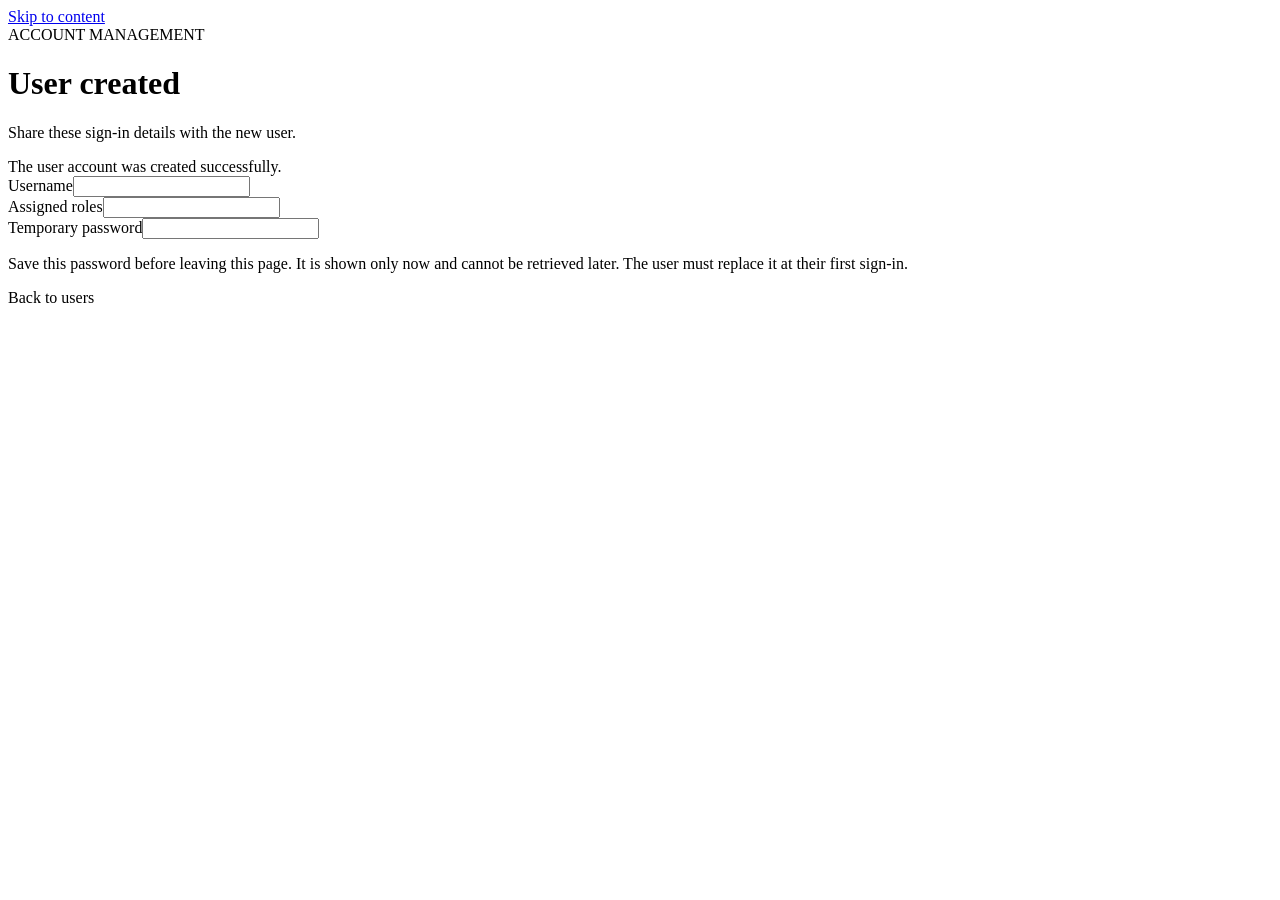
<file: src/main/resources/templates/user-created.html>
<!DOCTYPE html>
<html lang="en" xmlns:th="http://www.thymeleaf.org">
<head>
    <meta charset="UTF-8">
    <meta name="viewport" content="width=device-width, initial-scale=1.0">
    <meta name="referrer" content="no-referrer">
    <title>User created | Online Shop</title>
    <link rel="stylesheet" th:href="@{/css/style.css(v='20260922-4')}">
    <link rel="stylesheet" th:href="@{/css/portal.css(v='20260924-1')}">
</head>
<body class="portal-page">
    <a class="skip-link" href="#main-content">Skip to content</a>
    <aside th:replace="~{fragments/portal :: sidebar('users')}"></aside>
    <div class="portal-workspace">
        <header th:replace="~{fragments/portal :: topbar('Users')}"></header>
        <main id="main-content" class="portal-content product-editor" tabindex="-1">
            <div class="page-heading"><div><span class="eyebrow">ACCOUNT MANAGEMENT</span><h1>User created</h1><p>Share these sign-in details with the new user.</p></div></div>
            <div class="success-message" role="status">The user account was created successfully.</div>
            <section class="product-form" aria-label="New account sign-in details">
                <div class="form-field"><label for="created-username">Username</label><input id="created-username" type="text" th:value="${createdUser.user.username}" readonly></div>
                <div class="form-field"><label for="created-roles">Assigned roles</label><input id="created-roles" type="text" th:value="${createdUser.user.roleNames}" readonly></div>
                <div class="form-field"><label for="temporary-password">Temporary password</label><input id="temporary-password" class="temporary-password" type="text" th:value="${createdUser.temporaryPassword}" readonly autocomplete="off" spellcheck="false" aria-describedby="temporary-help"></div>
                <p id="temporary-help" class="account-info">Save this password before leaving this page. It is shown only now and cannot be retrieved later. The user must replace it at their first sign-in.</p>
                <div class="form-actions"><a class="button button-primary" th:href="@{/users}">Back to users</a></div>
            </section>
        </main>
    </div>
</body>
</html>
</file>
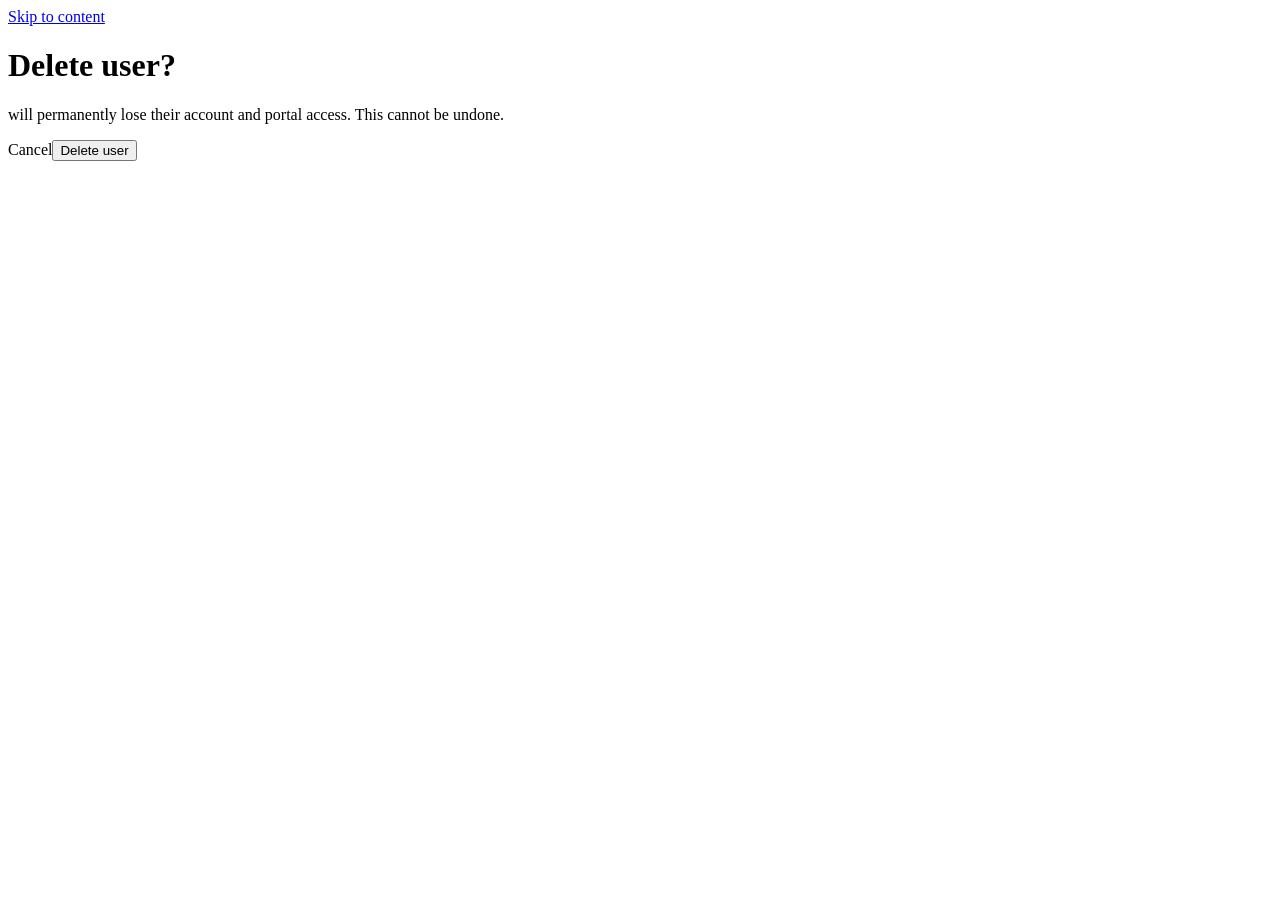
<file: src/main/resources/templates/user-delete.html>
<!DOCTYPE html>
<html lang="en" xmlns:th="http://www.thymeleaf.org">
<head>
    <meta charset="UTF-8"><meta name="viewport" content="width=device-width, initial-scale=1.0">
    <title>Delete user | Online Shop</title>
    <link rel="stylesheet" th:href="@{/css/style.css(v='20260922-4')}">
    <link rel="stylesheet" th:href="@{/css/portal.css(v='20260924-1')}">
</head>
<body class="portal-page">
    <a class="skip-link" href="#main-content">Skip to content</a>
    <aside th:replace="~{fragments/portal :: sidebar('users')}"></aside>
    <div class="portal-workspace">
        <header th:replace="~{fragments/portal :: topbar('Users')}"></header>
        <main id="main-content" class="portal-content product-editor" tabindex="-1">
            <div class="page-heading"><h1>Delete user?</h1></div>
            <form class="product-form" th:action="@{/users/{id}/delete(id=${user.id})}" method="post">
                <input type="hidden" name="portalToken" th:value="${session.portalToken}">
                <p><strong th:text="${user.username}"></strong> will permanently lose their account and portal access. This cannot be undone.</p>
                <div class="form-actions"><a class="button button-outline" th:href="@{/users}">Cancel</a><button class="button button-danger-solid" type="submit" th:disabled="${user.protectedAccount}">Delete user</button></div>
            </form>
        </main>
    </div>
</body>
</html>
</file>
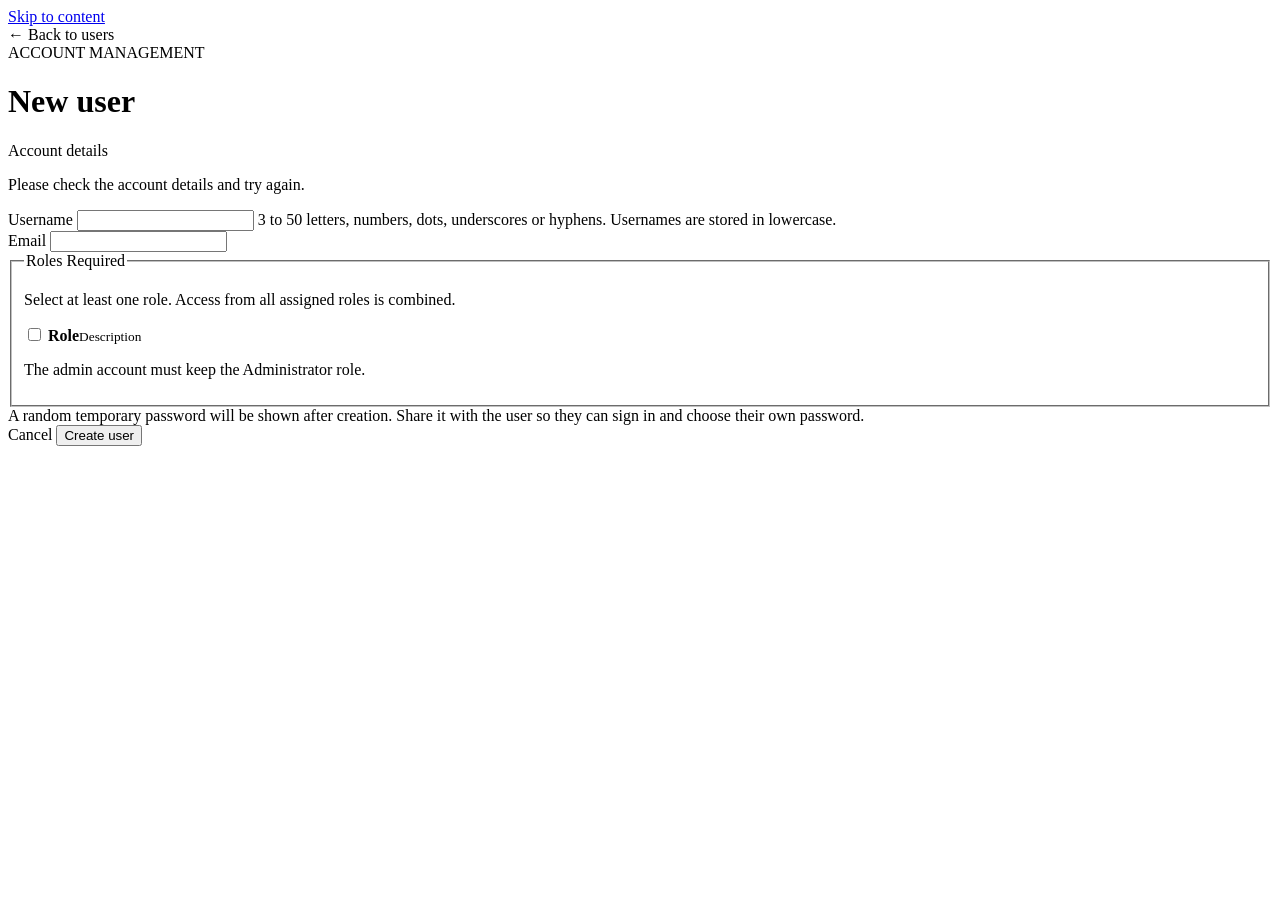
<file: src/main/resources/templates/user-form.html>
<!DOCTYPE html>
<html lang="en" xmlns:th="http://www.thymeleaf.org">
<head>
    <meta charset="UTF-8">
    <meta name="viewport" content="width=device-width, initial-scale=1.0">
    <title th:text="${userId == null ? 'New user | Online Shop' : 'Edit user | Online Shop'}">User | Online Shop</title>
    <link rel="stylesheet" th:href="@{/css/style.css(v='20260922-4')}">
    <link rel="stylesheet" th:href="@{/css/portal.css(v='20260924-1')}">
</head>
<body class="portal-page">
    <a class="skip-link" href="#main-content">Skip to content</a>
    <aside th:replace="~{fragments/portal :: sidebar('users')}"></aside>
    <div class="portal-workspace">
        <header th:replace="~{fragments/portal :: topbar('Users')}"></header>
        <main id="main-content" class="portal-content product-editor" tabindex="-1">
            <a class="button button-outline back-link" th:href="@{/users}">&larr; Back to users</a>
            <div class="page-heading"><div>
                <span class="eyebrow">ACCOUNT MANAGEMENT</span>
                <h1 th:text="${userId == null ? 'New user' : 'Edit user'}">New user</h1>
                <p th:text="${userId == null ? 'Create an account with a temporary password.' : 'Update the account details.'}">Account details</p>
            </div></div>
            <form class="product-form" th:object="${user}" method="post" th:action="${userId == null} ? @{/users} : @{/users/{id}/edit(id=${userId})}">
                <input type="hidden" name="portalToken" th:value="${session.portalToken}">
                <div class="error-message" th:if="${#fields.hasAnyErrors()}" role="alert">
                    <p>Please check the account details and try again.</p>
                    <p th:each="error : ${#fields.globalErrors()}" th:text="${error}"></p>
                </div>
                <div class="form-field">
                    <label for="username">Username</label>
                    <input id="username" type="text" th:field="*{username}" minlength="3" maxlength="50" pattern="[A-Za-z0-9._\-]{3,50}"
                           autocomplete="off" autocapitalize="none" spellcheck="false" required th:readonly="${adminAccount}"
                           th:errorclass="input-error" th:attr="aria-invalid=${#fields.hasErrors('username')}" aria-describedby="username-help username-error">
                    <span id="username-help" class="field-help">3 to 50 letters, numbers, dots, underscores or hyphens. Usernames are stored in lowercase.</span>
                    <span id="username-error" class="field-error" th:errors="*{username}"></span>
                </div>
                <div class="form-field">
                    <label for="email">Email</label>
                    <input id="email" type="email" th:field="*{email}" maxlength="254" autocomplete="off" required
                           th:errorclass="input-error" th:attr="aria-invalid=${#fields.hasErrors('email')}" aria-describedby="email-error">
                    <span id="email-error" class="field-error" th:errors="*{email}"></span>
                </div>
                <fieldset class="role-picker" aria-describedby="roles-help roles-error">
                    <legend>Roles <span class="required-label">Required</span></legend>
                    <p id="roles-help" class="field-help">Select at least one role. Access from all assigned roles is combined.</p>
                    <div class="role-options">
                        <label class="role-option" th:each="available : ${availableRoles}">
                            <input type="checkbox" th:field="*{roleIds}" th:value="${available.id}" th:attr="aria-invalid=${#fields.hasErrors('roleIds')}">
                            <span><strong th:text="${available.name}">Role</strong><small th:text="${available.description}">Description</small></span>
                        </label>
                    </div>
                    <span id="roles-error" class="field-error" th:errors="*{roleIds}"></span>
                    <p class="field-help" th:if="${adminAccount}">The admin account must keep the Administrator role.</p>
                </fieldset>
                <div class="account-info" th:if="${userId == null}">A random temporary password will be shown after creation. Share it with the user so they can sign in and choose their own password.</div>
                <div class="form-actions">
                    <a class="button button-outline" th:href="@{/users}">Cancel</a>
                    <button class="button button-primary" type="submit" th:text="${userId == null ? 'Create user' : 'Save changes'}">Create user</button>
                </div>
            </form>
        </main>
    </div>
</body>
</html>
</file>
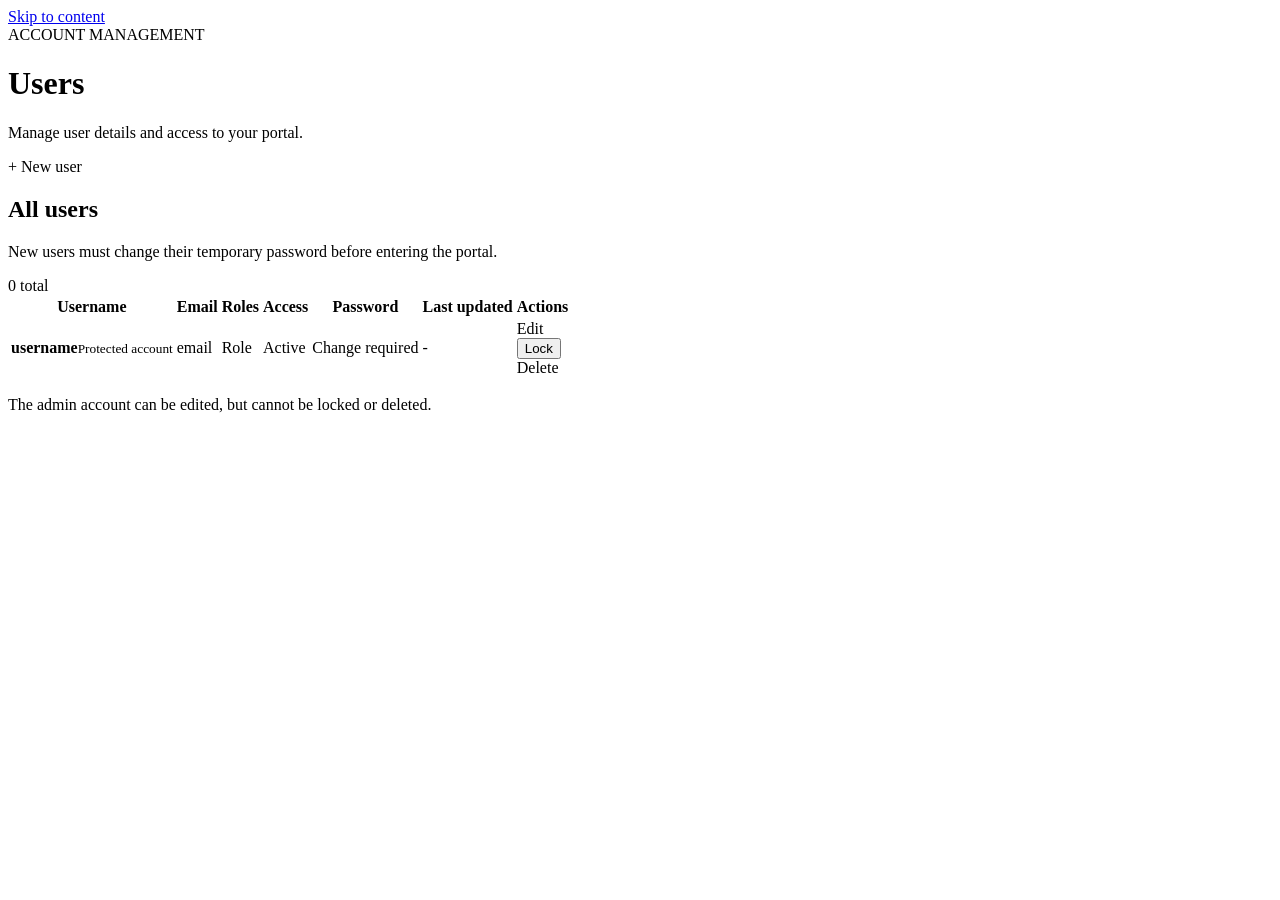
<file: src/main/resources/templates/users.html>
<!DOCTYPE html>
<html lang="en" xmlns:th="http://www.thymeleaf.org">
<head>
    <meta charset="UTF-8">
    <meta name="viewport" content="width=device-width, initial-scale=1.0">
    <title>Users | Online Shop Business Portal</title>
    <link rel="stylesheet" th:href="@{/css/style.css(v='20260922-4')}">
    <link rel="stylesheet" th:href="@{/css/portal.css(v='20260924-1')}">
    <script th:src="@{/js/users.js(v='20260923-1')}" defer></script>
</head>
<body class="portal-page">
    <a class="skip-link" href="#main-content">Skip to content</a>
    <aside th:replace="~{fragments/portal :: sidebar('users')}"></aside>
    <div class="portal-workspace">
        <header th:replace="~{fragments/portal :: topbar('Users')}"></header>
        <main id="main-content" class="portal-content" tabindex="-1">
            <div class="page-heading">
                <div>
                    <span class="eyebrow">ACCOUNT MANAGEMENT</span>
                    <h1>Users</h1>
                    <p>Manage user details and access to your portal.</p>
                </div>
                <a class="button button-primary" th:href="@{/users/new}"><span aria-hidden="true">+</span> New user</a>
            </div>
            <div class="success-message" th:if="${success}" th:text="${success}" role="status"></div>
            <div class="error-message account-alert" th:if="${error}" th:text="${error}" role="alert"></div>
            <section class="product-list" aria-labelledby="users-heading">
                <div class="list-heading">
                    <div><h2 id="users-heading">All users</h2><p>New users must change their temporary password before entering the portal.</p></div>
                    <span class="product-count" th:text="${#lists.size(users)} + ' total'">0 total</span>
                </div>
                <div class="table-scroll" tabindex="0" role="region" aria-label="Users table">
                    <table class="products-table users-table">
                        <thead><tr><th scope="col">Username</th><th scope="col">Email</th><th scope="col">Roles</th><th scope="col">Access</th><th scope="col">Password</th><th scope="col">Last updated</th><th scope="col" class="actions-heading">Actions</th></tr></thead>
                        <tbody>
                            <tr th:each="user : ${users}">
                                <td><strong th:text="${user.username}">username</strong><small class="cell-detail" th:if="${user.protectedAccount}">Protected account</small></td>
                                <td class="email-cell" th:text="${user.email}">email</td>
                                <td><div class="role-badges"><span class="account-badge badge-role" th:each="role : ${user.roles}" th:text="${role.name}">Role</span></div></td>
                                <td><span class="account-badge" th:classappend="${user.locked} ? 'badge-locked' : 'badge-active'" th:text="${user.locked} ? 'Locked' : 'Active'">Active</span></td>
                                <td><span class="account-badge" th:classappend="${user.verified} ? 'badge-active' : 'badge-pending'" th:text="${user.verified} ? 'Password set' : 'Change required'">Change required</span></td>
                                <td class="date-cell" th:text="${#temporals.format(user.updatedDate, 'dd MMM yyyy, HH:mm')}">-</td>
                                <td>
                                    <div class="row-actions">
                                        <a class="button button-outline button-small" th:href="@{/users/{id}/edit(id=${user.id})}" th:aria-label="'Edit ' + ${user.username}">Edit</a>
                                        <form th:unless="${user.protectedAccount}" th:action="@{/users/{id}/lock(id=${user.id})}" method="post">
                                            <input type="hidden" name="portalToken" th:value="${session.portalToken}">
                                            <input type="hidden" name="locked" th:value="${!user.locked}">
                                            <button class="button button-outline button-small" type="submit" th:text="${user.locked} ? 'Unlock' : 'Lock'"
                                                    th:aria-label="${user.locked ? 'Unlock ' : 'Lock '} + ${user.username}">Lock</button>
                                        </form>
                                        <a th:unless="${user.protectedAccount}" class="button button-danger button-small" th:href="@{/users/{id}/delete(id=${user.id})}"
                                           data-delete-user th:attr="data-username=${user.username}" th:aria-label="'Delete ' + ${user.username}"
                                           aria-haspopup="dialog" aria-controls="delete-user-dialog">Delete</a>
                                    </div>
                                </td>
                            </tr>
                        </tbody>
                    </table>
                </div>
            </section>
            <p class="account-note">The admin account can be edited, but cannot be locked or deleted.</p>
        </main>
    </div>
    <dialog id="delete-user-dialog" class="confirm-dialog" aria-labelledby="delete-user-title" aria-describedby="delete-user-description">
        <h2 id="delete-user-title">Delete user?</h2>
        <p id="delete-user-description"><strong id="delete-user-name"></strong> will permanently lose their account and portal access. This cannot be undone.</p>
        <form id="delete-user-form" method="post">
            <input type="hidden" name="portalToken" th:value="${session.portalToken}">
            <div class="confirm-actions">
                <button id="cancel-user-delete" class="button button-outline" type="button" autofocus>Cancel</button>
                <button class="button button-danger-solid" type="submit">Delete user</button>
            </div>
        </form>
    </dialog>
</body>
</html>
</file>
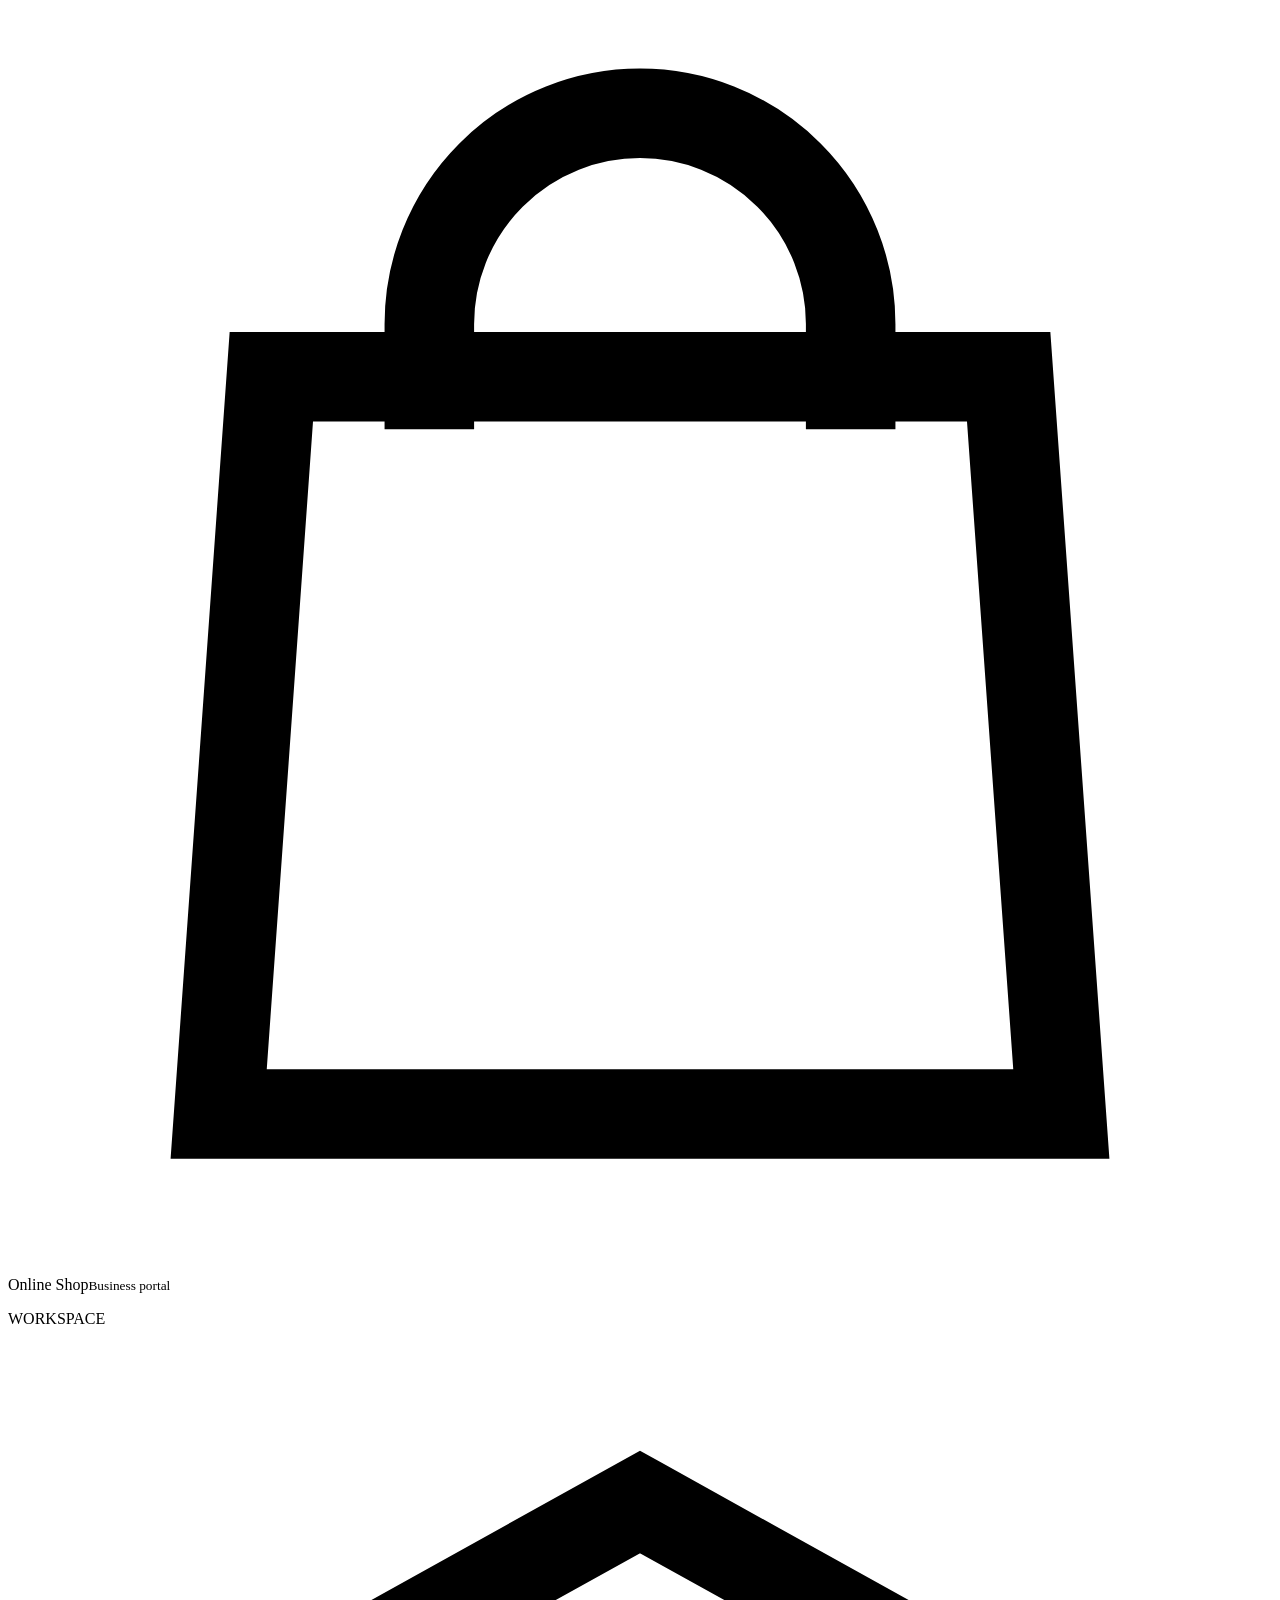
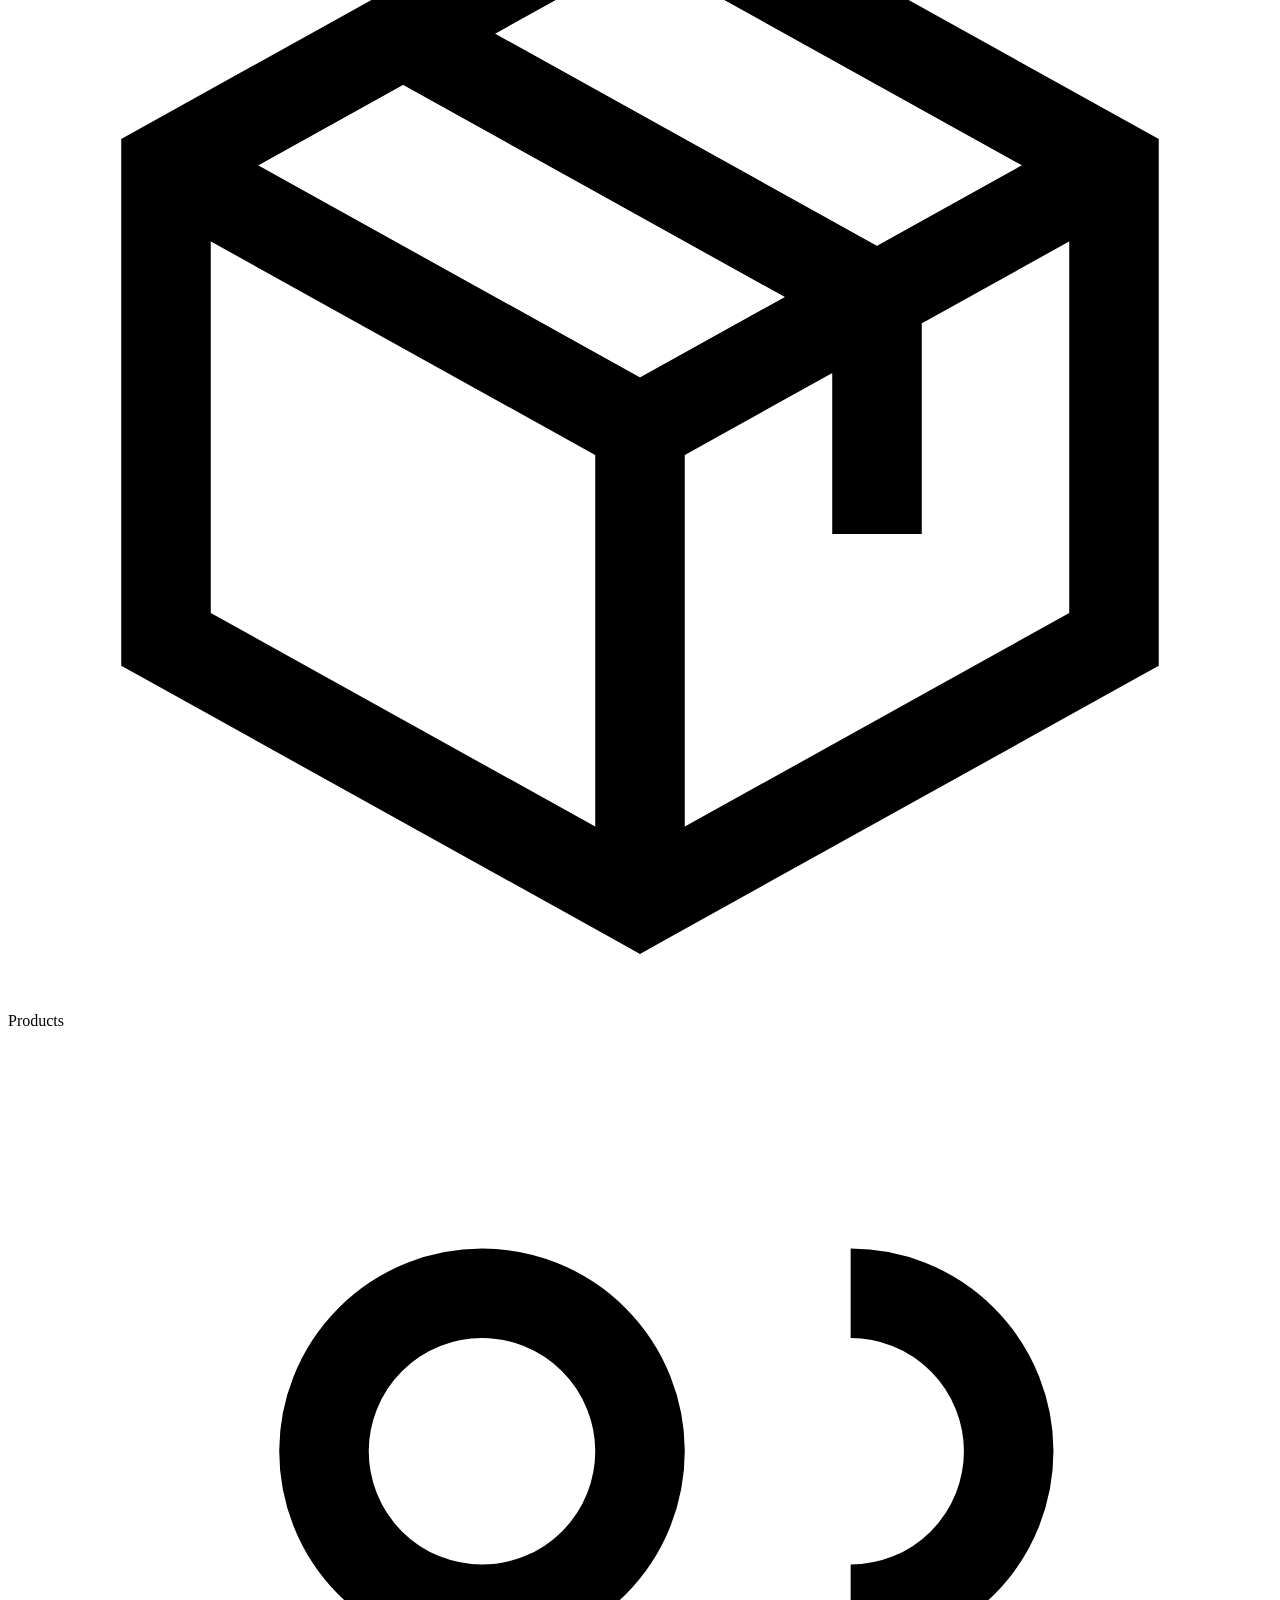
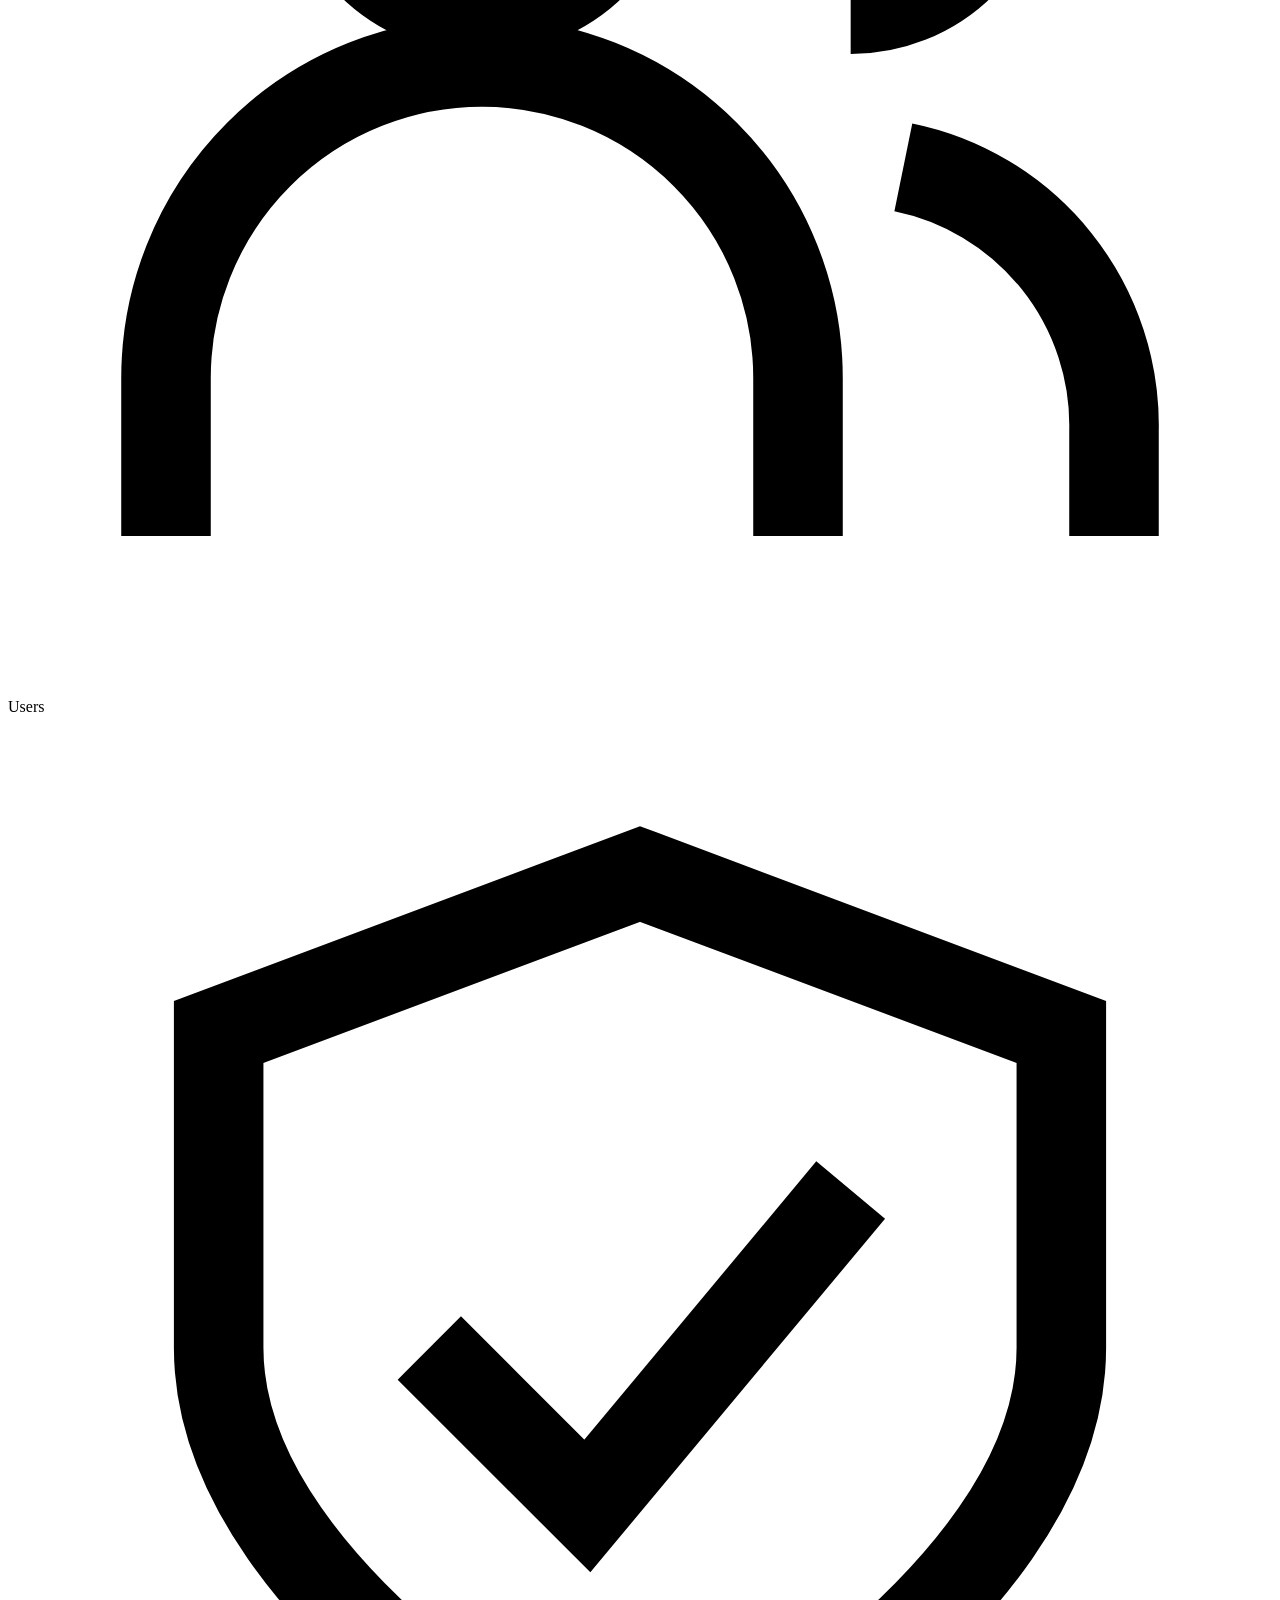
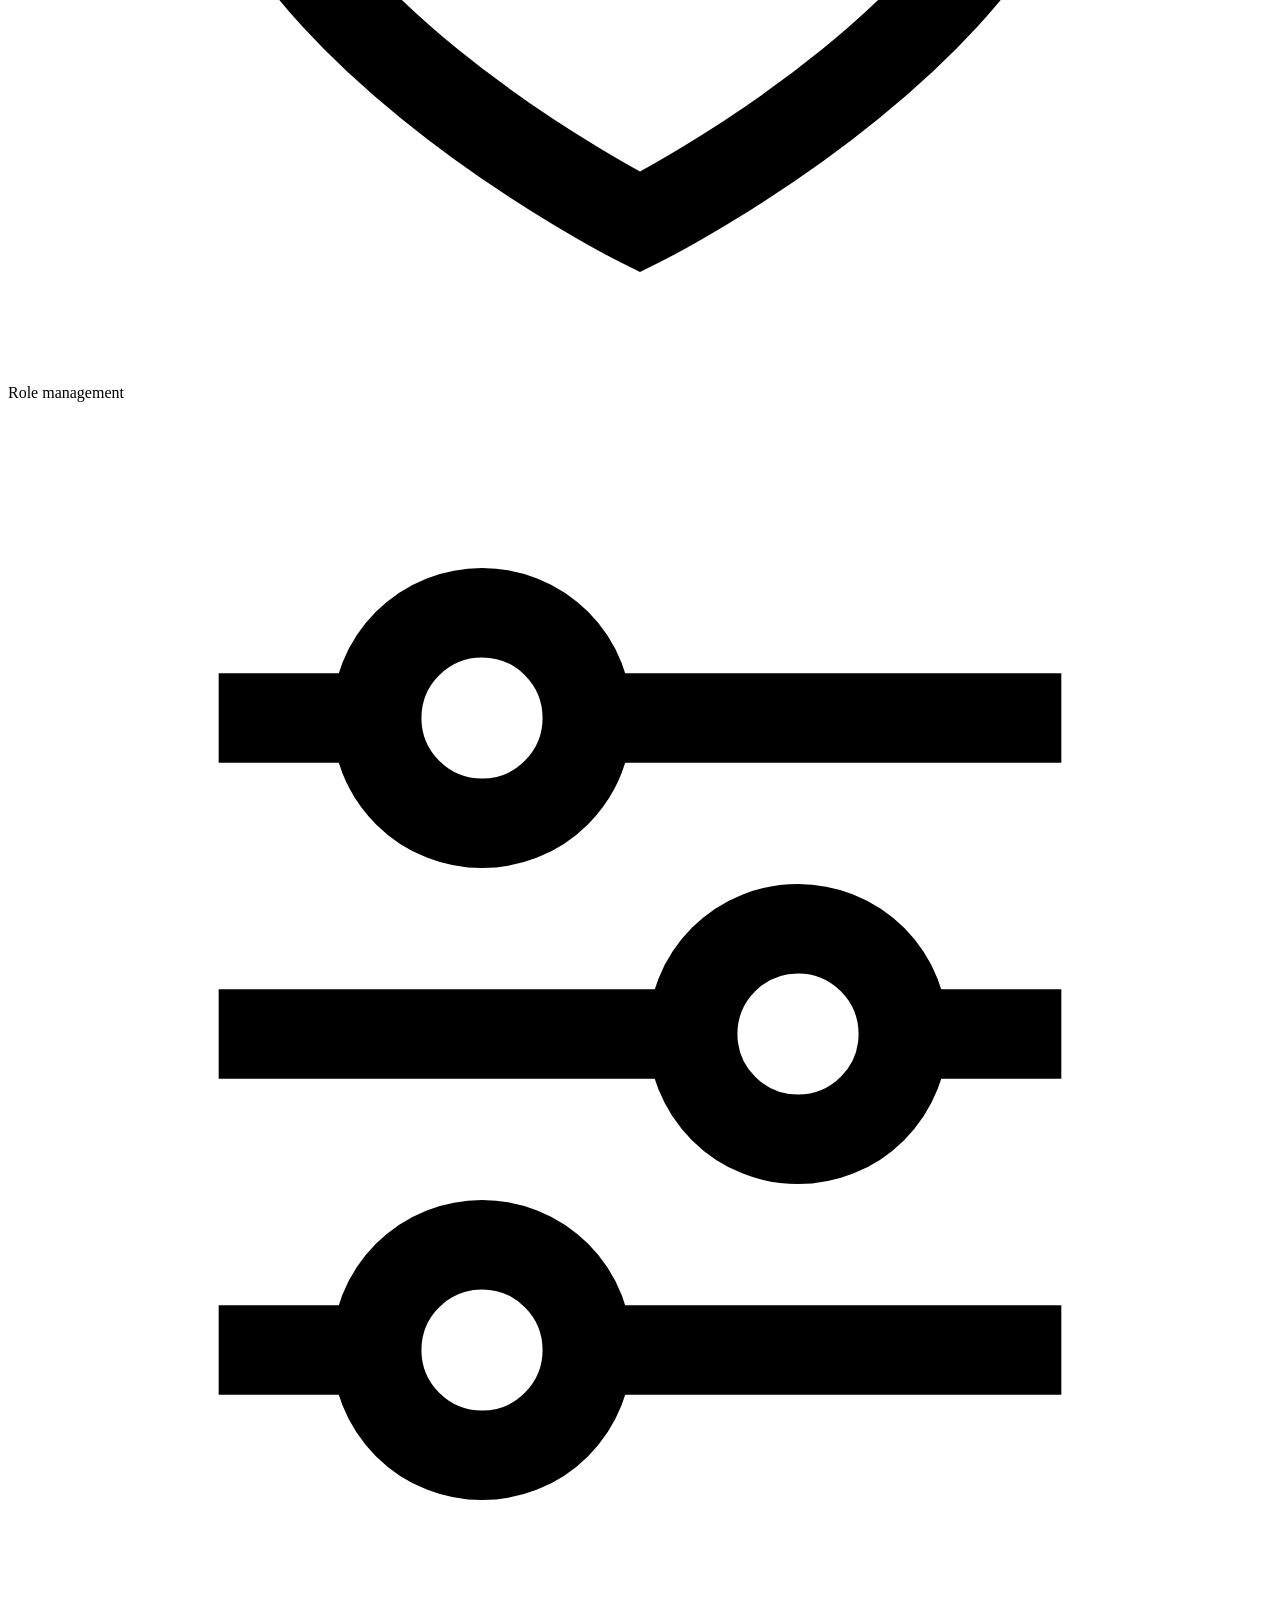
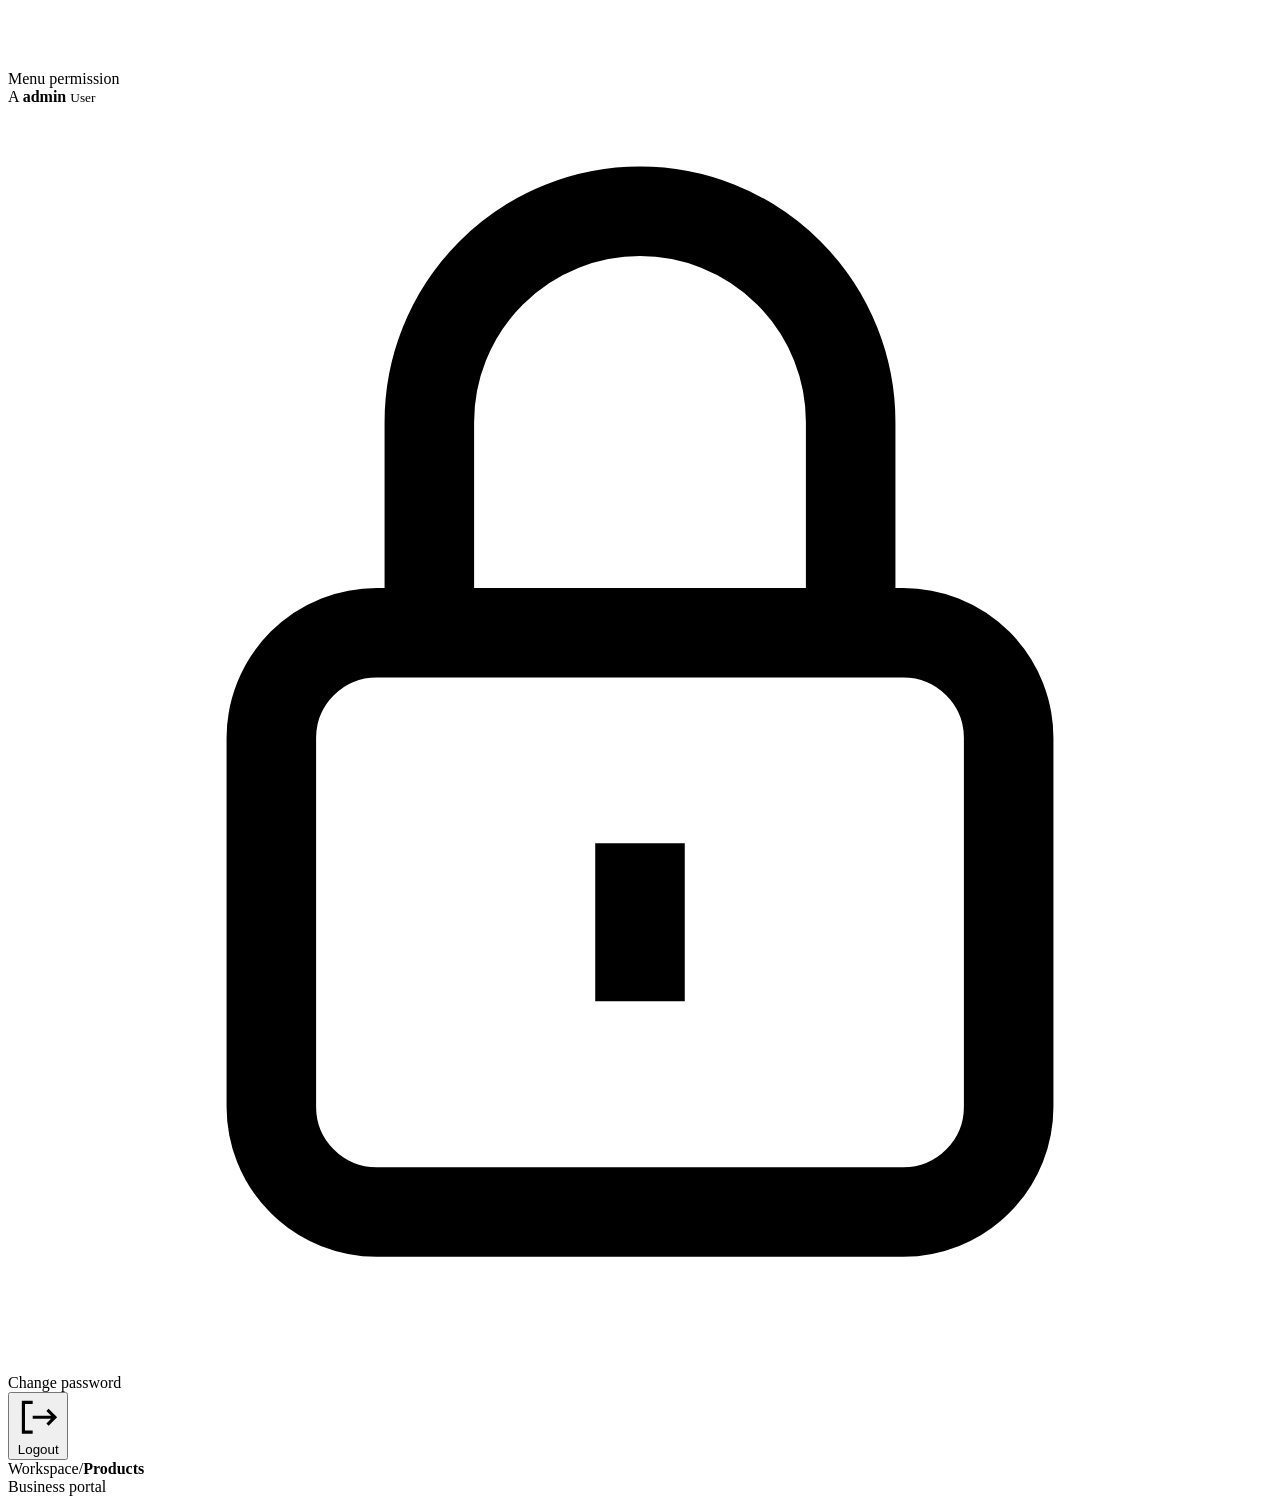
<file: src/main/resources/templates/fragments/portal.html>
<!DOCTYPE html>
<html lang="en" xmlns:th="http://www.thymeleaf.org">
<body>
    <aside class="portal-sidebar" th:fragment="sidebar(activeMenu)" aria-label="Business portal sidebar">
        <a class="portal-brand" th:href="@{/workspace}" aria-label="Online Shop business portal">
            <span class="portal-brand-icon" aria-hidden="true">
                <svg viewBox="0 0 24 24" fill="none" stroke="currentColor" stroke-width="1.7">
                    <path d="M5 7h14l1 14H4L5 7Z"/>
                    <path d="M8 8V6a4 4 0 0 1 8 0v2"/>
                </svg>
            </span>
            <span class="sidebar-label">Online Shop<small>Business portal</small></span>
        </a>

        <nav class="portal-navigation" aria-label="Main navigation" th:unless="${session.mustChangePassword}">
            <p class="navigation-label sidebar-label">WORKSPACE</p>
            <a class="portal-menu-item" th:href="@{/products}" title="Products" th:if="${session.allowedMenus.contains('PRODUCTS')}"
               th:classappend="${activeMenu == 'products'} ? 'is-active'"
               th:attr="aria-current=${activeMenu == 'products' ? 'page' : null}">
                <svg viewBox="0 0 24 24" fill="none" stroke="currentColor" stroke-width="1.7" aria-hidden="true">
                    <path d="m12 3 9 5v9l-9 5-9-5V8l9-5Z"/>
                    <path d="m3 8 9 5 9-5M12 13v9M7.5 5.5l9 5V15"/>
                </svg>
                <span class="sidebar-label">Products</span>
            </a>
            <a class="portal-menu-item" th:href="@{/users}" title="Users" th:if="${session.allowedMenus.contains('USERS')}"
               th:classappend="${activeMenu == 'users'} ? 'is-active'"
               th:attr="aria-current=${activeMenu == 'users' ? 'page' : null}">
                <svg viewBox="0 0 24 24" fill="none" stroke="currentColor" stroke-width="1.7" aria-hidden="true">
                    <circle cx="9" cy="8" r="3"/>
                    <path d="M3 21v-3a6 6 0 0 1 12 0v3M16 5a3 3 0 0 1 0 6M17 14a5 5 0 0 1 4 5v2"/>
                </svg>
                <span class="sidebar-label">Users</span>
            </a>
            <a class="portal-menu-item" th:href="@{/roles}" title="Role management" th:if="${session.allowedMenus.contains('ROLES')}"
               th:classappend="${activeMenu == 'roles'} ? 'is-active'" th:attr="aria-current=${activeMenu == 'roles' ? 'page' : null}">
                <svg viewBox="0 0 24 24" fill="none" stroke="currentColor" stroke-width="1.7" aria-hidden="true">
                    <path d="m12 3 8 3v6c0 5-8 9-8 9s-8-4-8-9V6l8-3Z"/><path d="m8 12 3 3 5-6"/>
                </svg>
                <span class="sidebar-label">Role management</span>
            </a>
            <a class="portal-menu-item" th:href="@{/menu-permissions}" title="Menu permission" th:if="${session.allowedMenus.contains('MENU_PERMISSIONS')}"
               th:classappend="${activeMenu == 'permissions'} ? 'is-active'" th:attr="aria-current=${activeMenu == 'permissions' ? 'page' : null}">
                <svg viewBox="0 0 24 24" fill="none" stroke="currentColor" stroke-width="1.7" aria-hidden="true">
                    <path d="M4 6h16M4 12h16M4 18h16"/><circle cx="9" cy="6" r="2" fill="white"/><circle cx="15" cy="12" r="2" fill="white"/><circle cx="9" cy="18" r="2" fill="white"/>
                </svg>
                <span class="sidebar-label">Menu permission</span>
            </a>
        </nav>

        <div class="sidebar-footer">
            <div class="portal-account">
                <span class="account-avatar" aria-hidden="true"
                      th:text="${#strings.toUpperCase(#strings.substring(session.loggedInUser, 0, 1))}">A</span>
                <span class="account-details sidebar-label">
                    <strong th:text="${session.loggedInUser}">admin</strong>
                    <small class="account-roles" th:text="${session.roleNames}" th:title="${session.roleNames}">User</small>
                </span>
            </div>
            <a class="portal-menu-item" th:href="@{/account/password}" title="Change password" th:unless="${session.mustChangePassword}"
               th:classappend="${activeMenu == 'account'} ? 'is-active'">
                <svg viewBox="0 0 24 24" fill="none" stroke="currentColor" stroke-width="1.7" aria-hidden="true">
                    <rect x="5" y="10" width="14" height="11" rx="2"/><path d="M8 10V6a4 4 0 0 1 8 0v4M12 14v3"/>
                </svg>
                <span class="sidebar-label">Change password</span>
            </a>
            <form th:action="@{/logout}" method="post">
                <input type="hidden" name="portalToken" th:value="${session.portalToken}">
                <button class="portal-menu-item logout-button" type="submit" title="Logout">
                    <svg viewBox="0 0 24 24" fill="none" stroke="currentColor" stroke-width="1.7" aria-hidden="true">
                        <path d="M9 4H4v16h5M9 12h12m-4-4 4 4-4 4"/>
                    </svg>
                    <span class="sidebar-label">Logout</span>
                </button>
            </form>
        </div>
    </aside>

    <header class="portal-topbar" th:fragment="topbar(section)">
        <div class="portal-breadcrumb"><span>Workspace</span><span aria-hidden="true">/</span><strong th:text="${section}">Products</strong></div>
        <span class="portal-access"><span aria-hidden="true"></span>Business portal</span>
    </header>
</body>
</html>
</file>
